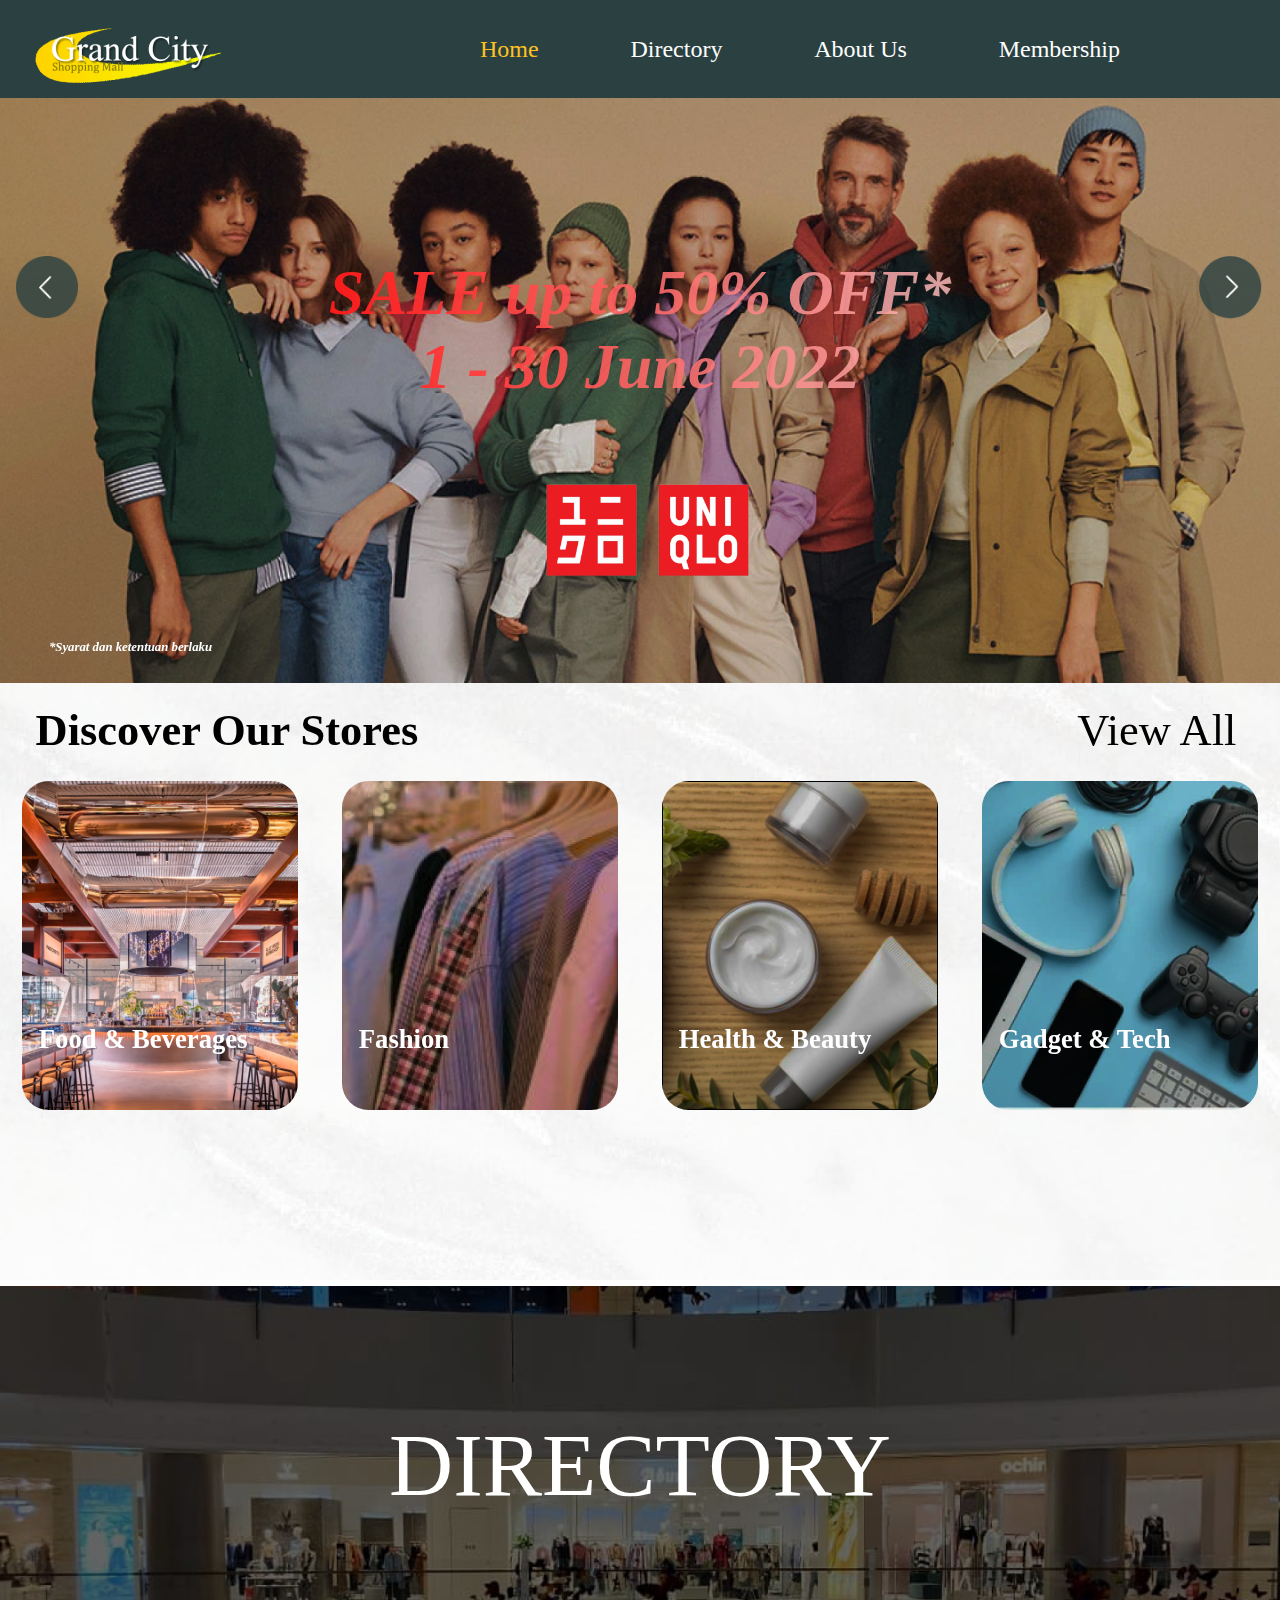
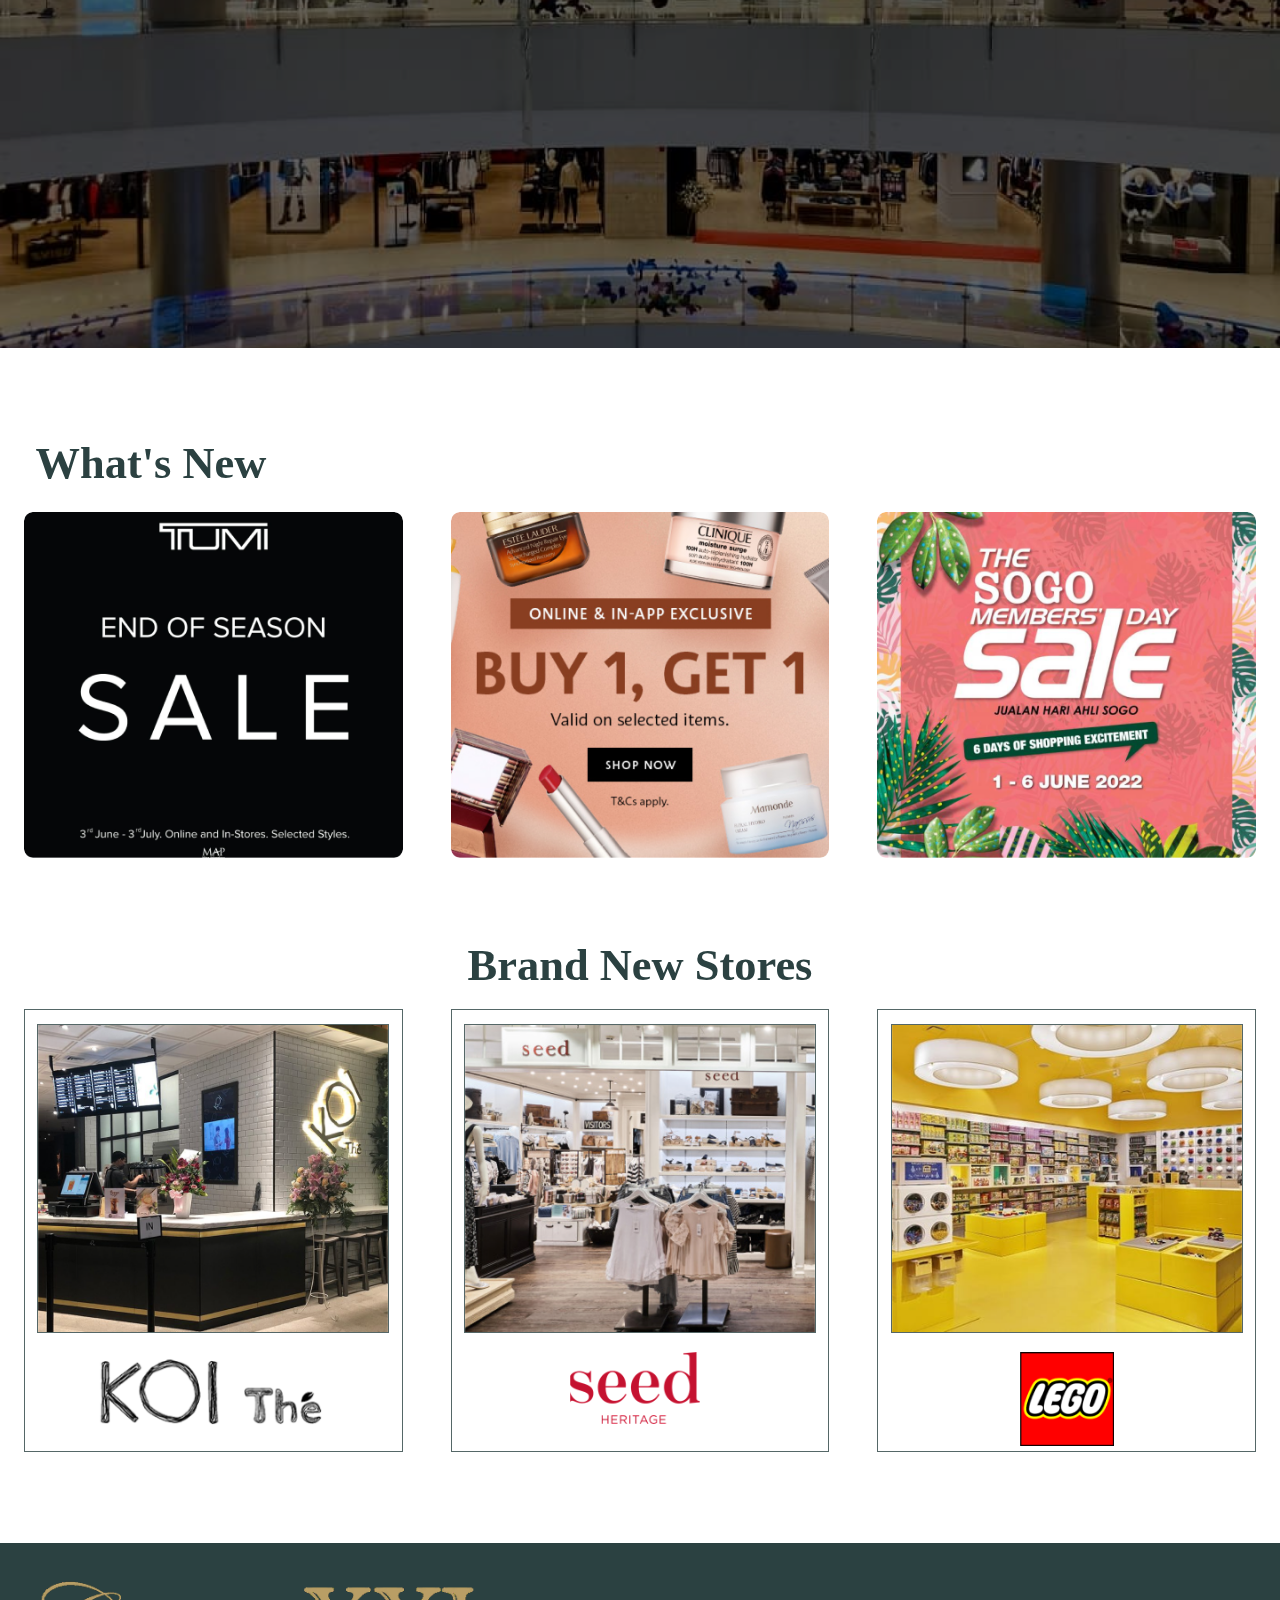
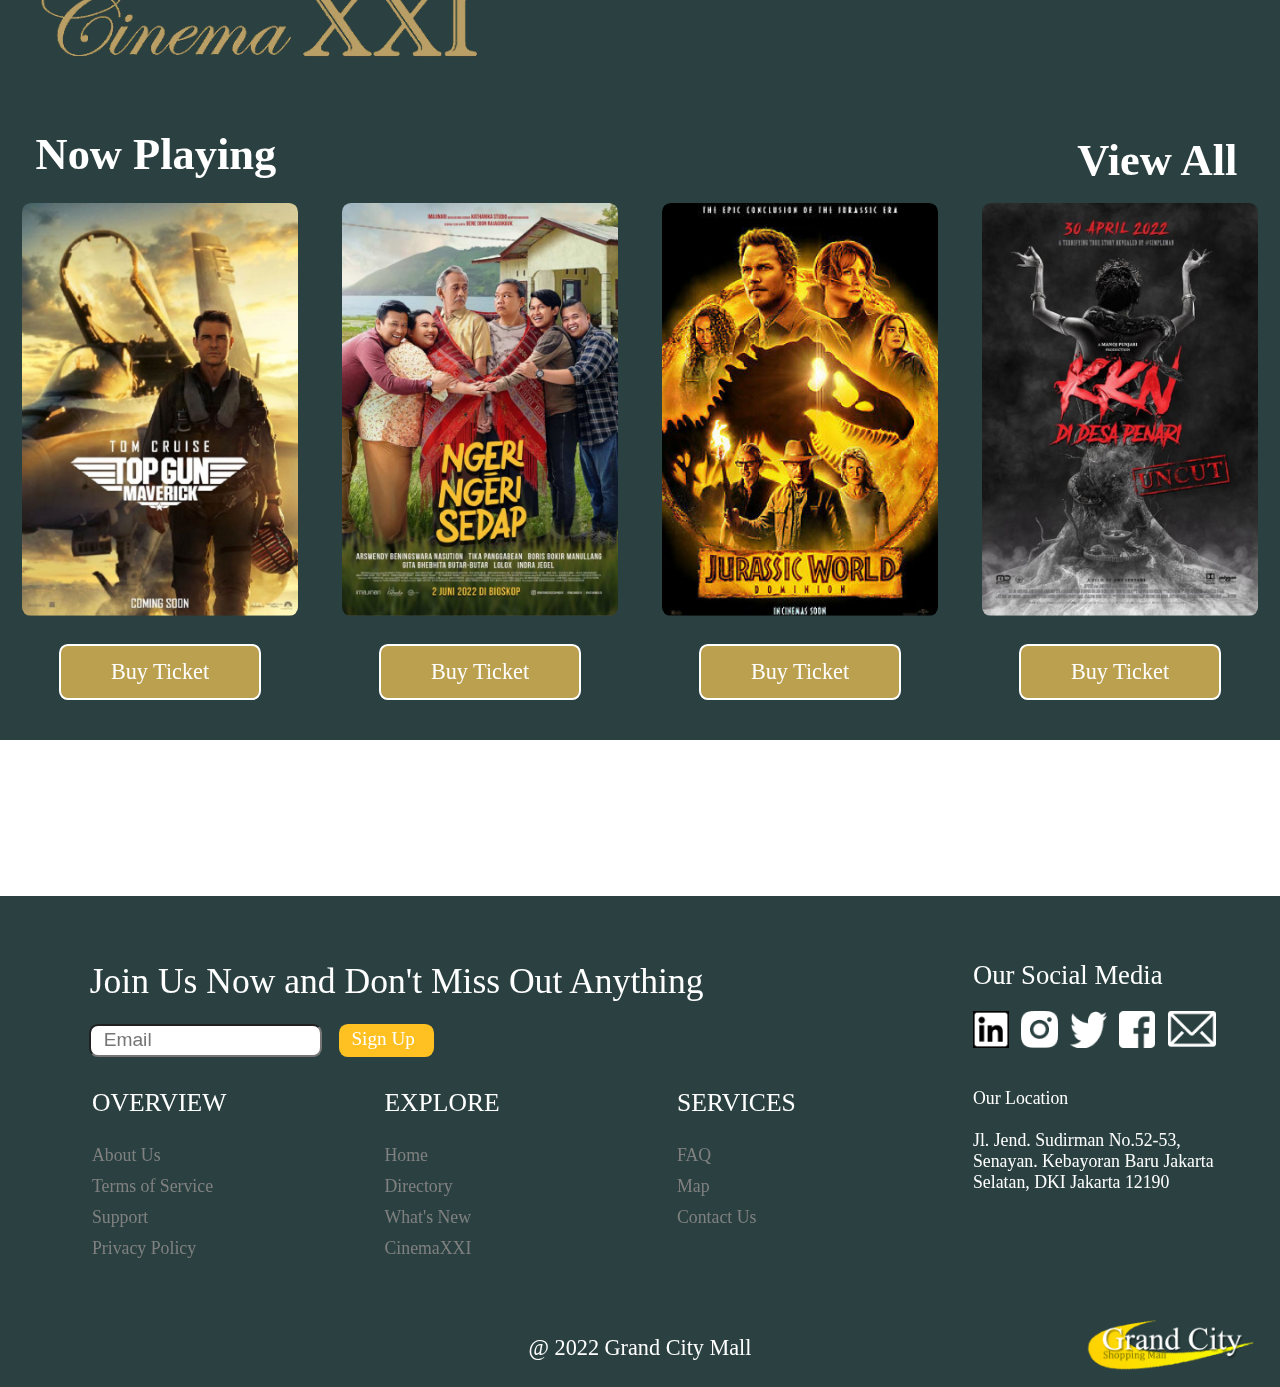
<file: index.html>
<!DOCTYPE html>
<html lang="en">
<head>
    <meta charset="UTF-8">
    <meta http-equiv="X-UA-Compatible" content="IE=edge">
    <meta name="viewport" content="width=device-width, initial-scale=1.0">
    <title>Document</title>
    <link rel="stylesheet" href="index.css">
</head>
<body>
    <nav>
        <input id = "click" type="checkbox">
        <div class="logo">
            <a href=""><img src="./Assets HCI Individu/Grand City logo.png" alt=""></a>
        </div>
      
        <ul>
            <li><a class="active" href="index.html">Home</a></li>
            <li><a href="directory.html">Directory</a></li>
            <li><a href="aboutUs.html">About Us</a></li>
            <li><a href="membership.html">Membership</a></li>
        </ul>
        <div class="menu-toggle">
            <span></span>
            <span></span>
            <span></span>
        </div>
    </nav>
    <div class="Recommend">
        <img id = "iklan" src="./Assets HCI Individu/Iklan.png" alt="">
        <p id="sale">SALE up to 50% OFF* <br>
            1 - 30 June 2022
        </p>
        <p id="syarat">*Syarat dan ketentuan berlaku</p>
        <img id = "arrowLeft" src="./Assets HCI Individu/Arrow Left.png" alt="">
        <img id = "arrowRight" src="./Assets HCI Individu/Arrow Left.png" alt="">
        <img id ="uniqlo" src="./Assets HCI Individu/Logo Uniqlo.png" alt="">
    </div>
    
    <div class="discover">
        <p id="discoverP">Discover Our Stores</p>
        <a id="discoverView" href="">View All</a>
        <div class="discoverPicture">
            <a href=""><img class ="disPic"src="./Assets HCI Individu/Food&Beverages.png" alt=""></a>
            <a href=""><img class ="disPic"src="./Assets HCI Individu/Fashion.png" alt=""></a>
            <a href=""><img class ="disPic" src="./Assets HCI Individu/Health&Beauty.png" alt=""></a>
            <a href=""><img class ="disPic" src="./Assets HCI Individu/Gadget & Tech.png" alt=""></a>
        </div>
        <div class="discoverP">
            <p class="disP">Food & Beverages</p>
            <p class="disP">Fashion</p>
            <p class="disP">Health & Beauty</p>
            <p class="disP">Gadget & Tech</p>
        </div>
    </div>
    <div class="directory">
        <img id="directoryImg"src="./Assets HCI Individu/Directory.png" alt="">
        <div class="directoryBG"></div>
        <div class="directoryTitle">DIRECTORY</div>
        <div class="directory_overlay directory_overlay--blur">
            <p class="img_description">
                Looking for a specific place? We got you covered
            </p>
            <a class="explore" href="" class="h">EXPLORE</a>
        </div>
    </div>

    <div class="whatsNew">
        <div class="promoTitle">What's New</div>
        <div class="promoPic">
            <a href=""><img class="promo"src="./Assets HCI Individu/Promo1.png" alt=""></a>
            <a href=""><img class ="promo"src="./Assets HCI Individu/Promo2.png" alt=""></a>
            <a href=""><img class ="promo" src="./Assets HCI Individu/Promo3.png" alt=""></a>
        </div> 
        
    </div>

    <div class="brandNew">
        <div class="newTitle">Brand New Stores</div>
        <div class="polaroid">
            <div class="whiteImg"></div>
            <div class="whiteImg"></div>
            <div class="whiteImg"></div>
        </div>
        <div class="polaroidImg">
            <img class="store" src="./Assets HCI Individu/Koi.png" alt="">
            <img class="store" src="./Assets HCI Individu/Seed.png" alt="">
            <img class="store" src="./Assets HCI Individu/Lego.png" alt="">
        </div>
        <div class="storeBrand">
            <img class="storeLogo1"src="./Assets HCI Individu/Logo Koi.png" alt="">
            <img class="storeLogo2"src="./Assets HCI Individu/Logo Seed.png" alt="">
            <img class="storeLogo3"src="./Assets HCI Individu/Logo Lego.png" alt="">
        </div>
    </div>

    <div class="cinema">
        <img class="cinemaLogo"src="./Assets HCI Individu/CINEMAXXI.png" alt="">
        <p class="nowPlay">Now Playing</p>
        <p class="cinemaView">View All</p>
        <div class="movies">
            <img class="film"src="./Assets HCI Individu/Top Gun.png" alt="">
            <img class="film"src="./Assets HCI Individu/NNS.png" alt="">
            <img class="film"src="./Assets HCI Individu/JW.png" alt="">
            <img class="film"src="./Assets HCI Individu/KKN.png" alt="">
        </div> 
        <div class="button">
            <a href=""><div class="ticket"></div></a>
            <a href=""><div class="ticket"></div></a>
            <a href=""><div class="ticket"></div></a>
            <a href=""><div class="ticket"></div></a>
        </div>
        <div class="buyticket">
            <a href=""><p class="ticketP">Buy Ticket</p></a>
            <a href=""><p class="ticketP">Buy Ticket</p></a>
            <a href=""><p class="ticketP">Buy Ticket</p></a>
            <a href=""><p class="ticketP">Buy Ticket</p></a>
        </div>
        <div class="cinemaBg"></div>
    </div>






    <div class="footer">
        <div class="join">
            <p class="joinP">Join Us Now and Don't Miss Out Anything</p>
            <input class="emailtext"type="text" placeholder="Email">
            <div class="goldBox">
                <a href=""><p class="signupText">Sign Up</p></a>
            </div>
        </div>
        <div class="container">
            <div class="row">
                <div class="footer-col">
                    <p>OVERVIEW</p>
                    <ul>
                        <li><a href="#">About Us</a></li>
                        <li><a href="#">Terms of Service</a></li>
                        <li><a href="#">Support</a></li>
                        <li><a href="#">Privacy Policy</a></li>
                    </ul>
                </div>
                <div class="footer-col">
                    <p>EXPLORE</p>
                    <ul>
                        <li><a href="#">Home</a></li>
                        <li><a href="#">Directory</a></li>
                        <li><a href="#">What's New</a></li>
                        <li><a href="#">CinemaXXI</a></li>
                    </ul>
                </div>
                <div class="footer-col">
                    <p>SERVICES</p>
                    <ul>
                        <li><a href="#">FAQ</a></li>
                        <li><a href="#">Map</a></li>
                        <li><a href="#">Contact Us</a></li>
                    </ul>
                </div>
                <div class="socialMedia">
                    <p >Our Social Media</p>
                    <div class="mediaIcon">
                        <a href="https://linkedin.com/"><img class="icon41"src="./Assets HCI Individu/Linked-in.png" alt=""></a>
                        <a href="https://www.instagram.com/"><img class="icon41"src="./Assets HCI Individu/instagram.png" alt=""></a>
                        <a href="https://twitter.com/"><img class="icon41"src="./Assets HCI Individu/twitter.png" alt=""></a>
                        <a href="https://www.facebook.com/"><img class="icon41" src="./Assets HCI Individu/facebook.png" alt=""></a>
                        <a href="http://gmail.com/"><img class="iconEmail" src="./Assets HCI Individu/email.png" alt=""></a>
                    </div>
                </div>
                <div class="location">
                    <p class="addressLoc">Our Location<br><br>
                        Jl. Jend. Sudirman No.52-53,
                        Senayan. Kebayoran Baru
                        Jakarta Selatan,
                        DKI Jakarta 12190</p>
                </div>
            </div>
        </div>
        <div class="footer-bottom">
            <p class="copyright">@ 2022 Grand City Mall</p>
            <img class="footerGrandCity" src="./Assets HCI Individu/Grand City logo.png" alt="">
        </div>
    </div>


    <div class="background"></div>
</body>

</html>
</file>
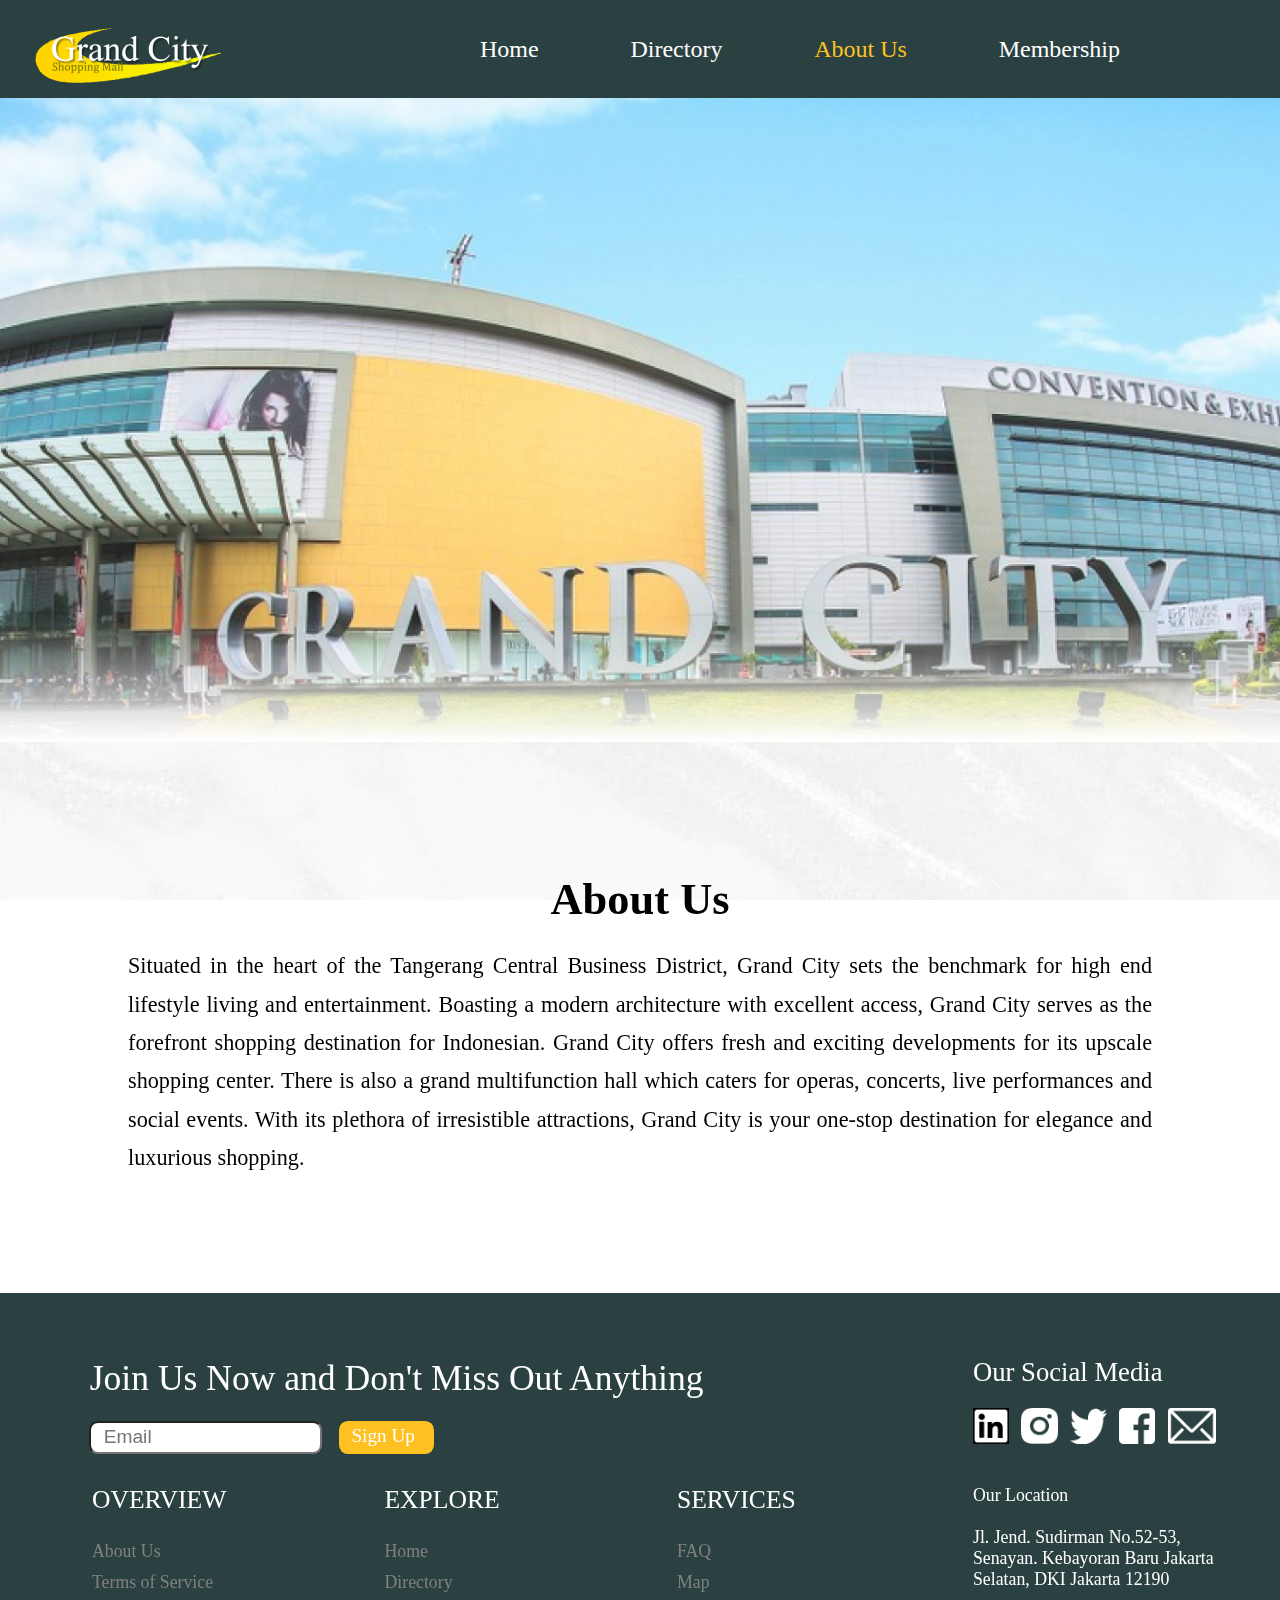
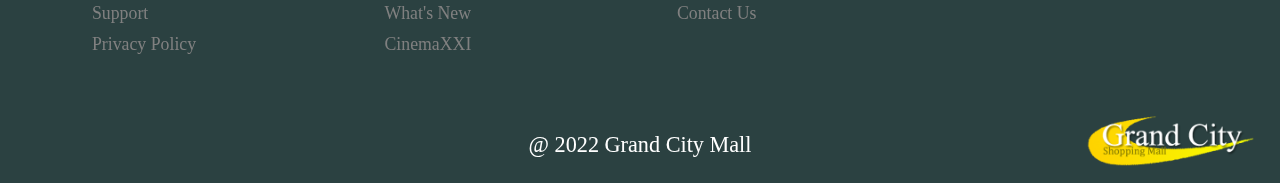
<file: aboutUs.html>
<!DOCTYPE html>
<html lang="en">
<head>
    <meta charset="UTF-8">
    <meta http-equiv="X-UA-Compatible" content="IE=edge">
    <meta name="viewport" content="width=device-width, initial-scale=1.0">
    <title>About Us</title>
    <link rel="stylesheet" href="aboutUs.css">
</head>
<body>
    <nav>
        <input id = "click" type="checkbox">
        <div class="logo">
            <a href=""><img src="./Assets HCI Individu/Grand City logo.png" alt=""></a>
        </div>
      
        <ul>
            <li><a href="index.html">Home</a></li>
            <li><a href="directory.html">Directory</a></li>
            <li><a class="active" href="aboutUs.html">About Us</a></li>
            <li><a href="membership.html">Membership</a></li>
        </ul>
        <div class="menu-toggle">
            <span></span>
            <span></span>
            <span></span>
        </div>
    </nav>


    <div class="contentAboutUs">
        <img class="building"src="./Assets HCI Individu/Grand City Building.png" alt="">
        <h2 class="aboutTitle">About Us</h2>
        <p class="description">Situated in the heart of the Tangerang Central Business District, Grand City sets the benchmark for high end lifestyle living and entertainment. Boasting a modern architecture with excellent access, Grand City serves as the forefront shopping destination for Indonesian.
            Grand City offers fresh and exciting developments for its upscale shopping center. There is also a grand multifunction hall which caters for operas, concerts, live performances and social events.
            With its plethora of irresistible attractions, Grand City is your one-stop destination for elegance and luxurious shopping.</p>
    </div>



    <div class="footer">
        <div class="join">
            <p class="joinP">Join Us Now and Don't Miss Out Anything</p>
            <input class="emailtext"type="text" placeholder="Email">
            <div class="goldBox">
                <p class="signupText">Sign Up</p>
            </div>
        </div>
        <div class="container">
            <div class="row">
                <div class="footer-col">
                    <p>OVERVIEW</p>
                    <ul>
                        <li><a href="#">About Us</a></li>
                        <li><a href="#">Terms of Service</a></li>
                        <li><a href="#">Support</a></li>
                        <li><a href="#">Privacy Policy</a></li>
                    </ul>
                </div>
                <div class="footer-col">
                    <p>EXPLORE</p>
                    <ul>
                        <li><a href="#">Home</a></li>
                        <li><a href="#">Directory</a></li>
                        <li><a href="#">What's New</a></li>
                        <li><a href="#">CinemaXXI</a></li>
                    </ul>
                </div>
                <div class="footer-col">
                    <p>SERVICES</p>
                    <ul>
                        <li><a href="#">FAQ</a></li>
                        <li><a href="#">Map</a></li>
                        <li><a href="#">Contact Us</a></li>
                    </ul>
                </div>
                <div class="socialMedia">
                    <p >Our Social Media</p>
                    <div class="mediaIcon">
                        <a href="https://linkedin.com/"><img class="icon41"src="./Assets HCI Individu/Linked-in.png" alt=""></a>
                        <a href="https://www.instagram.com/"><img class="icon41"src="./Assets HCI Individu/instagram.png" alt=""></a>
                        <a href="https://twitter.com/"><img class="icon41"src="./Assets HCI Individu/twitter.png" alt=""></a>
                        <a href="https://www.facebook.com/"><img class="icon41" src="./Assets HCI Individu/facebook.png" alt=""></a>
                        <a href="http://gmail.com/"><img class="iconEmail" src="./Assets HCI Individu/email.png" alt=""></a>
                    </div>
                </div>
                <div class="location">
                    <p class="addressLoc">Our Location<br><br>
                        Jl. Jend. Sudirman No.52-53,
                        Senayan. Kebayoran Baru
                        Jakarta Selatan,
                        DKI Jakarta 12190</p>
                </div>
            </div>
        </div>
        <div class="footer-bottom">
            <p class="copyright">@ 2022 Grand City Mall</p>
            <img class="footerGrandCity" src="./Assets HCI Individu/Grand City logo.png" alt="">
        </div>
    </div>

    <div class="background"></div>
</body>
    <style>
        .background{
            position: fixed;
            background-image: url('./Assets HCI Individu/Background.png');
            height: 100vh;
            width: 100vw;
            z-index: -5;
            object-fit: fill;
        }   
    </style>
</html>
</file>
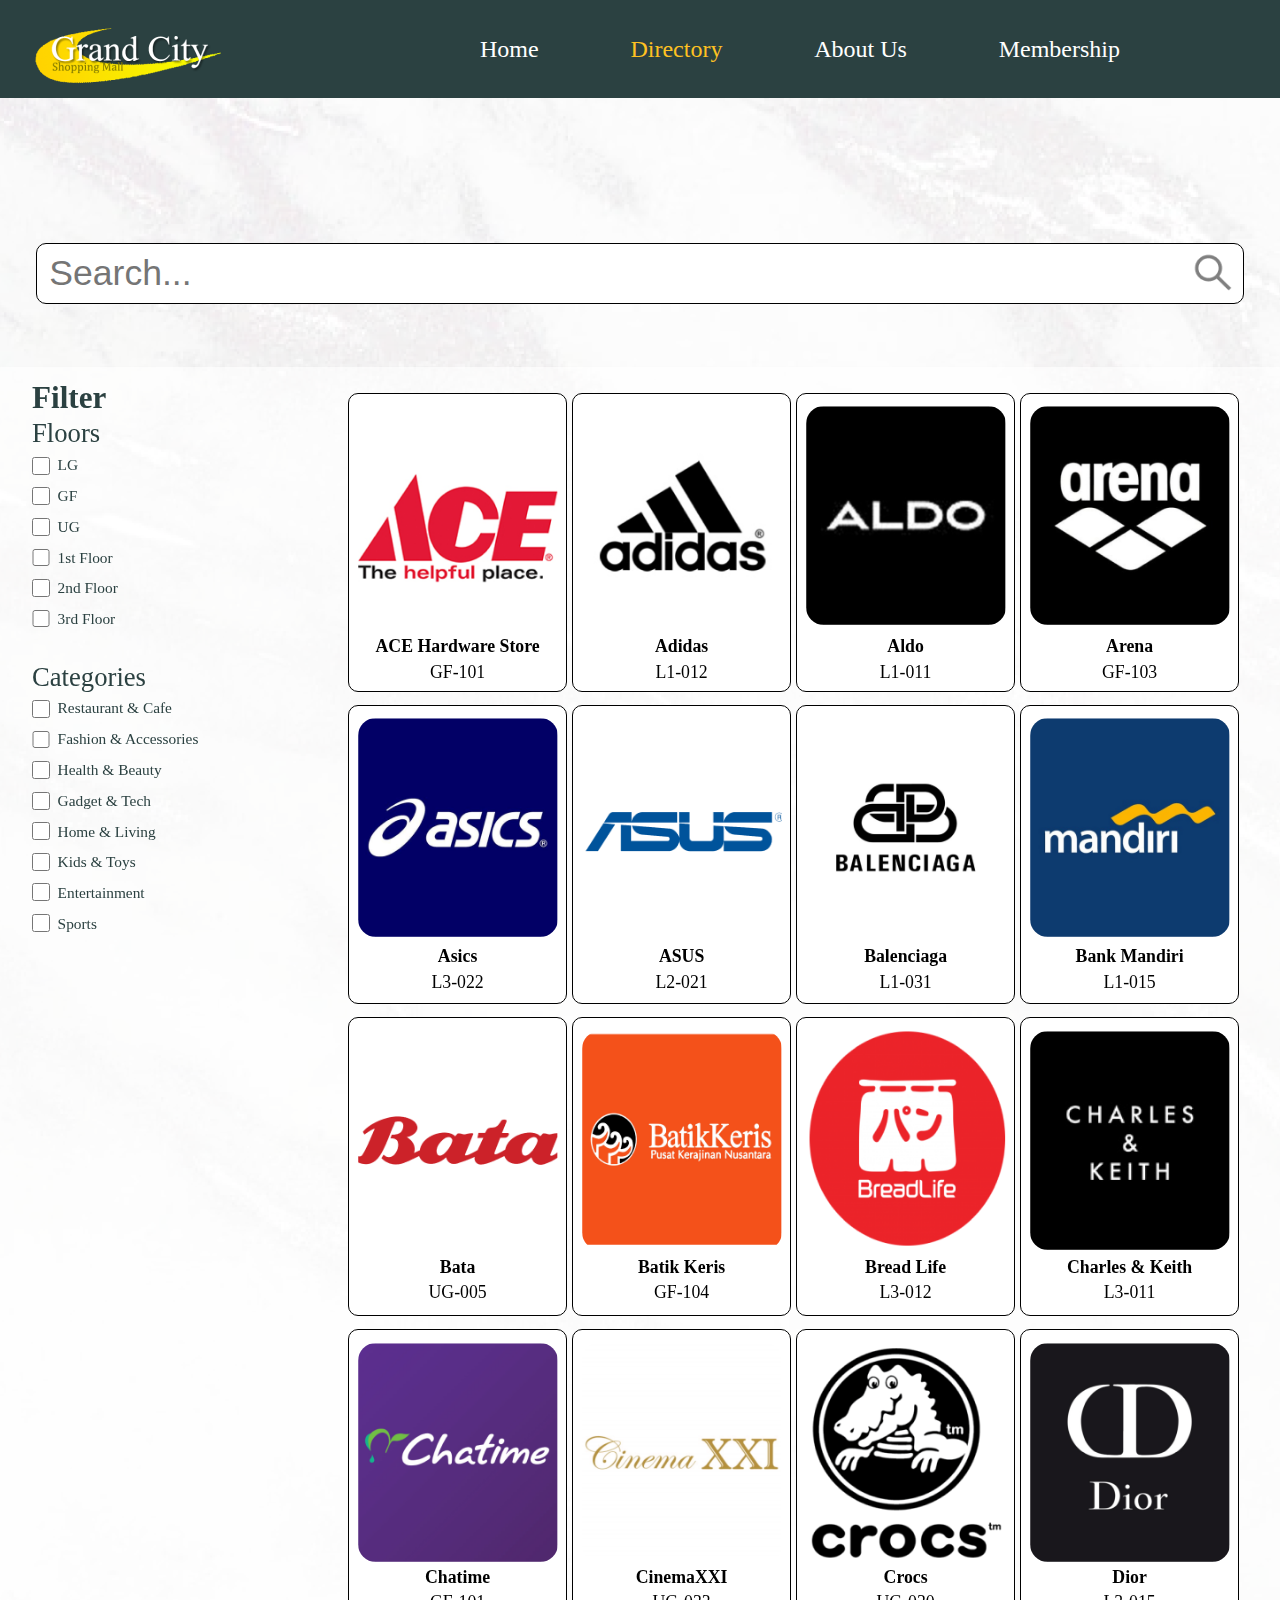
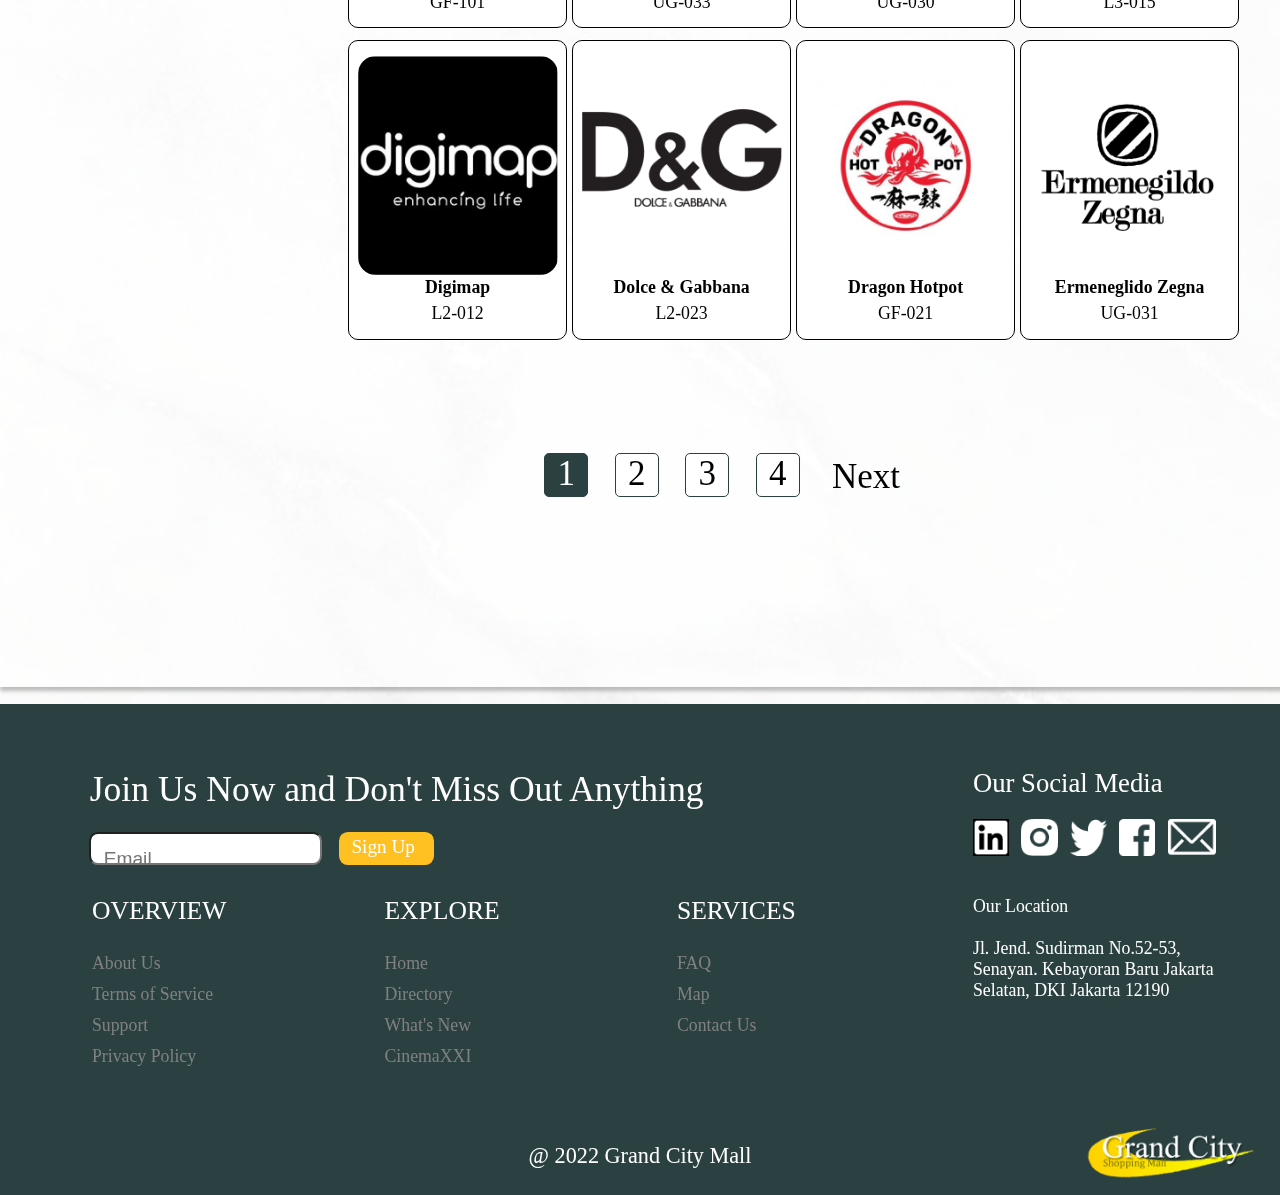
<file: directory.html>
<!DOCTYPE html>
<html lang="en">
<head>
    <meta charset="UTF-8">
    <meta http-equiv="X-UA-Compatible" content="IE=edge">
    <meta name="viewport" content="width=device-width, initial-scale=1.0">
    <title>Directory</title>
    <link rel="stylesheet" href="directory.css">

</head>
<body>
    <nav>
        <input id = "click" type="checkbox">
        <div class="logo">
            <a href=""><img src="./Assets HCI Individu/Grand City logo.png" alt=""></a>
        </div>
      
        <ul>
            <li><a href="index.html">Home</a></li>
            <li><a class="active"href="directory.html">Directory</a></li>
            <li><a href="aboutUs.html">About Us</a></li>
            <li><a href="membership.html">Membership</a></li>
        </ul>
        <div class="menu-toggle">
            <span></span>
            <span></span>
            <span></span>
        </div>
    </nav>

    <div class="search">
        <input class="searchBar"type="text" placeholder="Search...">
        <img class="searchIcon" src="./Assets HCI Individu/SearchIcon.png" alt="">
    </div>

    <div class="content">
        <div class="row1">
            <div class="box1">
                <div class="box-row1"></div>
                <div class="box-row1"></div>
                <div class="box-row1"></div>
                <div class="box-row1"></div>
                <div class="box-row1"></div>
                <div class="box-row1"></div>
                <div class="box-row1"></div>
                <div class="box-row1"></div>
                <div class="box-row1"></div>
                <div class="box-row1"></div>
                <div class="box-row1"></div>
                <div class="box-row1"></div>
                <div class="box-row1"></div>
                <div class="box-row1"></div>
                <div class="box-row1"></div>
                <div class="box-row1"></div>
                <div class="box-row1"></div>
                <div class="box-row1"></div>
                <div class="box-row1"></div>
                <div class="box-row1"></div>
                
            </div>
            <div class="store">
                <a href=""><div class="zoomIn"><img class="box-store" src="./Assets HCI Individu/Ace.png" alt=""></div></a>
                <a href=""><div class="zoomIn"><img class="box-store" src="./Assets HCI Individu/Adidas.png" alt=""></div></a>
                <a href=""><div class="zoomIn"><img class="box-store" src="./Assets HCI Individu/Aldo.png" alt=""></div></a>
                <a href=""><div class="zoomIn"><img class="box-store" src="./Assets HCI Individu/Arena.png" alt=""></div></a>
                <a href=""><div class="zoomIn"><img class="box-store" src="./Assets HCI Individu/Asics.png" alt=""></div></a>
                <a href=""><div class="zoomIn"><img class="box-store" src="./Assets HCI Individu/Asus.png" alt=""></div></a>
                <a href=""><div class="zoomIn"><img class="box-store" src="./Assets HCI Individu/Balenciaga.png" alt=""></div></a>
                <a href=""><div class="zoomIn"><img class="box-store" src="./Assets HCI Individu/Bank Mandiri.png" alt=""></div></a>
                <a href=""><div class="zoomIn"><img class="box-store" src="./Assets HCI Individu/Bata.png" alt=""></div></a>
                <a href=""><div class="zoomIn"><img class="box-store" src="./Assets HCI Individu/Batik.png" alt=""></div></a>
                <a href=""><div class="zoomIn"><img class="box-store" src="./Assets HCI Individu/Bread Life.png" alt=""></div></a>
                <a href=""><div class="zoomIn"><img class="box-store" src="./Assets HCI Individu/Charles & Keith.png" alt=""></div></a>
                <a href=""><div class="zoomIn"><img class="box-store" src="./Assets HCI Individu/Chatime.png" alt=""></div></a>
                <a href=""><div class="zoomIn"><img class="box-store" src="./Assets HCI Individu/CinemaXXI Store.png" alt=""></div></a>
                <a href=""><div class="zoomIn"><img class="box-store" src="./Assets HCI Individu/Crocs.png" alt=""></div></a>
                <a href=""><div class="zoomIn"><img class="box-store" src="./Assets HCI Individu/Dior.png" alt=""></div></a>
                <a href=""><div class="zoomIn"><img class="box-store" src="./Assets HCI Individu/Digimap.png" alt=""></div></a>
                <a href=""><div class="zoomIn"><img class="box-store" src="./Assets HCI Individu/D&G.png" alt=""></div></a>
                <a href=""><div class="zoomIn"><img class="box-store" src="./Assets HCI Individu/Dragon Hotpot.png" alt=""></div></a>
                <a href=""><div class="zoomIn"><img class="box-store" src="./Assets HCI Individu/Ermeneglido Zegna.png" alt=""></div></a>
            </div>
            <div class="storeName">
                <p class="box-name">ACE Hardware Store</p> 
                <p class="box-name">Adidas</p>
                <p class="box-name">Aldo</p>
                <p class="box-name">Arena</p>
                <p class="box-name">Asics</p>
                <p class="box-name">ASUS </p>
                <p class="box-name">Balenciaga</p>
                <p class="box-name">Bank Mandiri</p>
                <p class="box-name">Bata</p> 
                <p class="box-name">Batik Keris</p>
                <p class="box-name">Bread Life</p>
                <p class="box-name">Charles & Keith</p>
                <p class="box-name">Chatime</p>
                <p class="box-name">CinemaXXI</p>
                <p class="box-name">Crocs</p>
                <p class="box-name">Dior</p>
                <p class="box-name">Digimap</p>
                <p class="box-name">Dolce & Gabbana</p>
                <p class="box-name">Dragon Hotpot</p>
                <p class="box-name">Ermeneglido Zegna</p>
                
                

            </div>
            <div class="storeLocation">
                <p class="box-location">GF-101</p>  
                <p class="box-location">L1-012</p>  
                <p class="box-location">L1-011</p>  
                <p class="box-location">GF-103</p> 
                <p class="box-location">L3-022</p>  
                <p class="box-location">L2-021</p>  
                <p class="box-location">L1-031</p>  
                <p class="box-location">L1-015</p>   
                <p class="box-location">UG-005</p>  
                <p class="box-location">GF-104</p>  
                <p class="box-location">L3-012</p>  
                <p class="box-location">L3-011</p> 
                <p class="box-location">GF-101</p>  
                <p class="box-location">UG-033</p>  
                <p class="box-location">UG-030</p>  
                <p class="box-location">L3-015</p>  
                <p class="box-location">L2-012</p>  
                <p class="box-location">L2-023</p>  
                <p class="box-location">GF-021</p>  
                <p class="box-location">UG-031</p>  
            </div>
        </div>

        <div class="filter">
            <div class="filterText">Filter</div>
            <div class="Floors">Floors</div>
            <div class="box-filters1">
                <input class="boxFloor" type="checkbox">
                <input class="boxFloor" type="checkbox">
                <input class="boxFloor" type="checkbox">
                <input class="boxFloor" type="checkbox">
                <input class="boxFloor" type="checkbox">
                <input class="boxFloor" type="checkbox">
            </div>
            <div class="box-filters1P">
                <p class="box-FloorP">LG</p>
                <p class="box-FloorP">GF</p>
                <p class="box-FloorP">UG</p>
                <p class="box-FloorP">1st Floor</p>
                <p class="box-FloorP">2nd Floor</p>
                <p class="box-FloorP">3rd Floor</p>
            </div>
            <div class="Categories">Categories</div>
            <div class="box-filters2">
                <input class="boxCategories" type="checkbox">
                <input class="boxCategories" type="checkbox">
                <input class="boxCategories" type="checkbox">
                <input class="boxCategories" type="checkbox">
                <input class="boxCategories" type="checkbox">
                <input class="boxCategories" type="checkbox">
                <input class="boxCategories" type="checkbox">     
                <input class="boxCategories" type="checkbox">     
            </div>
            <div class="box-filters2P">
                <p class="box-CategoriesP">Restaurant & Cafe</p>
                <p class="box-CategoriesP">Fashion & Accessories</p>
                <p class="box-CategoriesP">Health & Beauty</p>
                <p class="box-CategoriesP">Gadget & Tech</p>
                <p class="box-CategoriesP"">Home & Living</p>
                <p class="box-CategoriesP">Kids & Toys</p>
                <p class="box-CategoriesP">Entertainment</p>
                <p class="box-CategoriesP">Sports</p>
            </div>
        </div>
    </div>

    <div class="pages">
        <div class="Block">
            <div class="pageBlock1">1</div>
            <div class="pageBlock">2</div>
            <div class="pageBlock">3</div>
            <div class="pageBlock">4</div>
        </div>
        <a class="pageText" href="#">Next</a>
        <!-- <p class="pageText">Next</p> -->
    </div>
    `

    <div class="footer">
        <div class="join">
            <p class="joinP">Join Us Now and Don't Miss Out Anything</p>
            <input type="text" class="emailtext" placeholder="Email">
            <div class="goldBox">
                <p class="signupText">Sign Up</p>
            </div>
        </div>
        <div class="container">
            <div class="row">
                <div class="footer-col">
                    <p>OVERVIEW</p>
                    <ul>
                        <li><a href="#">About Us</a></li>
                        <li><a href="#">Terms of Service</a></li>
                        <li><a href="#">Support</a></li>
                        <li><a href="#">Privacy Policy</a></li>
                    </ul>
                </div>
                <div class="footer-col">
                    <p>EXPLORE</p>
                    <ul>
                        <li><a href="#">Home</a></li>
                        <li><a href="#">Directory</a></li>
                        <li><a href="#">What's New</a></li>
                        <li><a href="#">CinemaXXI</a></li>
                    </ul>
                </div>
                <div class="footer-col">
                    <p>SERVICES</p>
                    <ul>
                        <li><a href="#">FAQ</a></li>
                        <li><a href="#">Map</a></li>
                        <li><a href="#">Contact Us</a></li>
                    </ul>
                </div>
                <div class="socialMedia">
                    <p >Our Social Media</p>
                    <div class="mediaIcon">
                        <a href="https://linkedin.com/"><img class="icon41"src="./Assets HCI Individu/Linked-in.png" alt=""></a>
                        <a href="https://www.instagram.com/"><img class="icon41"src="./Assets HCI Individu/instagram.png" alt=""></a>
                        <a href="https://twitter.com/"><img class="icon41"src="./Assets HCI Individu/twitter.png" alt=""></a>
                        <a href="https://www.facebook.com/"><img class="icon41" src="./Assets HCI Individu/facebook.png" alt=""></a>
                        <a href="http://gmail.com/"><img class="iconEmail" src="./Assets HCI Individu/email.png" alt=""></a>
                    </div>
                </div>
                <div class="location">
                    <p class="addressLoc">Our Location<br><br>
                        Jl. Jend. Sudirman No.52-53,
                        Senayan. Kebayoran Baru
                        Jakarta Selatan,
                        DKI Jakarta 12190</p>
                </div>
            </div>
        </div>
        <div class="footer-bottom">
            <p class="copyright">@ 2022 Grand City Mall</p>
            <img class="footerGrandCity" src="./Assets HCI Individu/Grand City logo.png" alt="">
        </div>
    </div>

    <div class="background"></div>
</body>
</html>
</file>
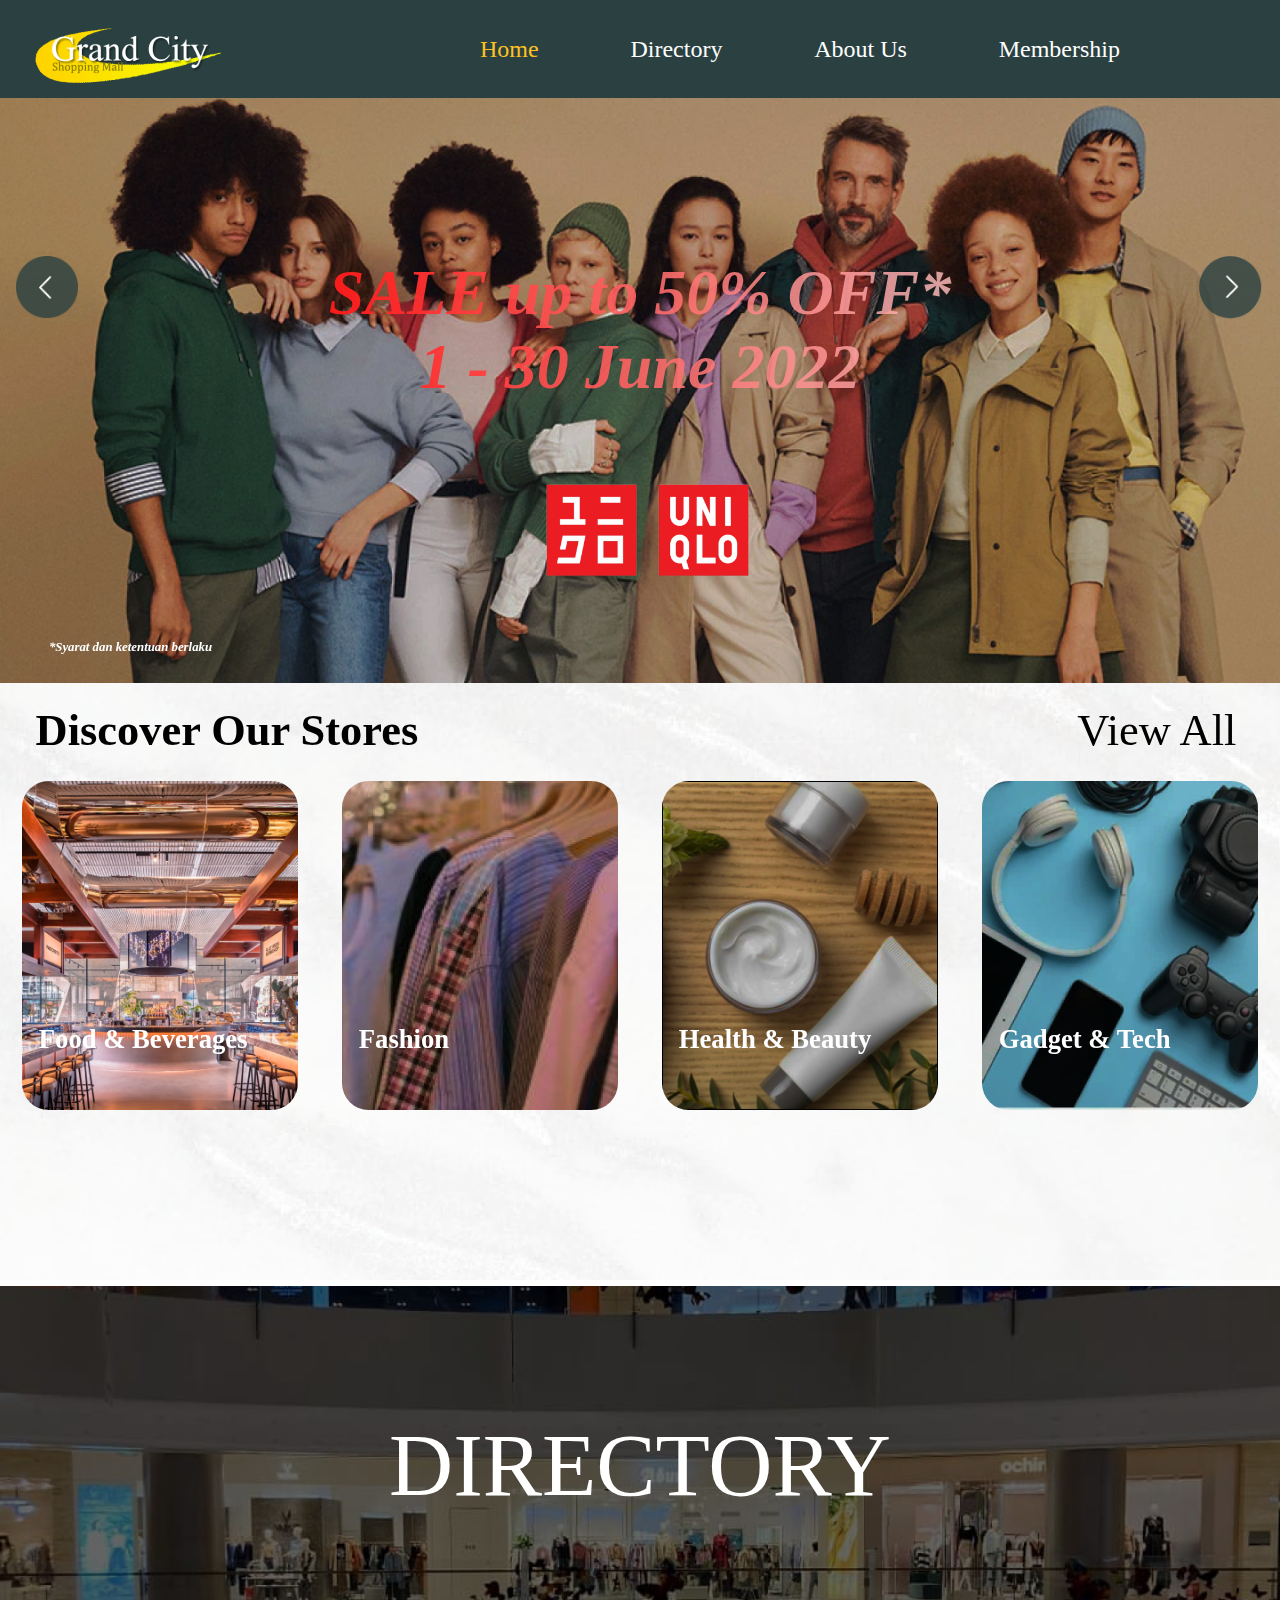
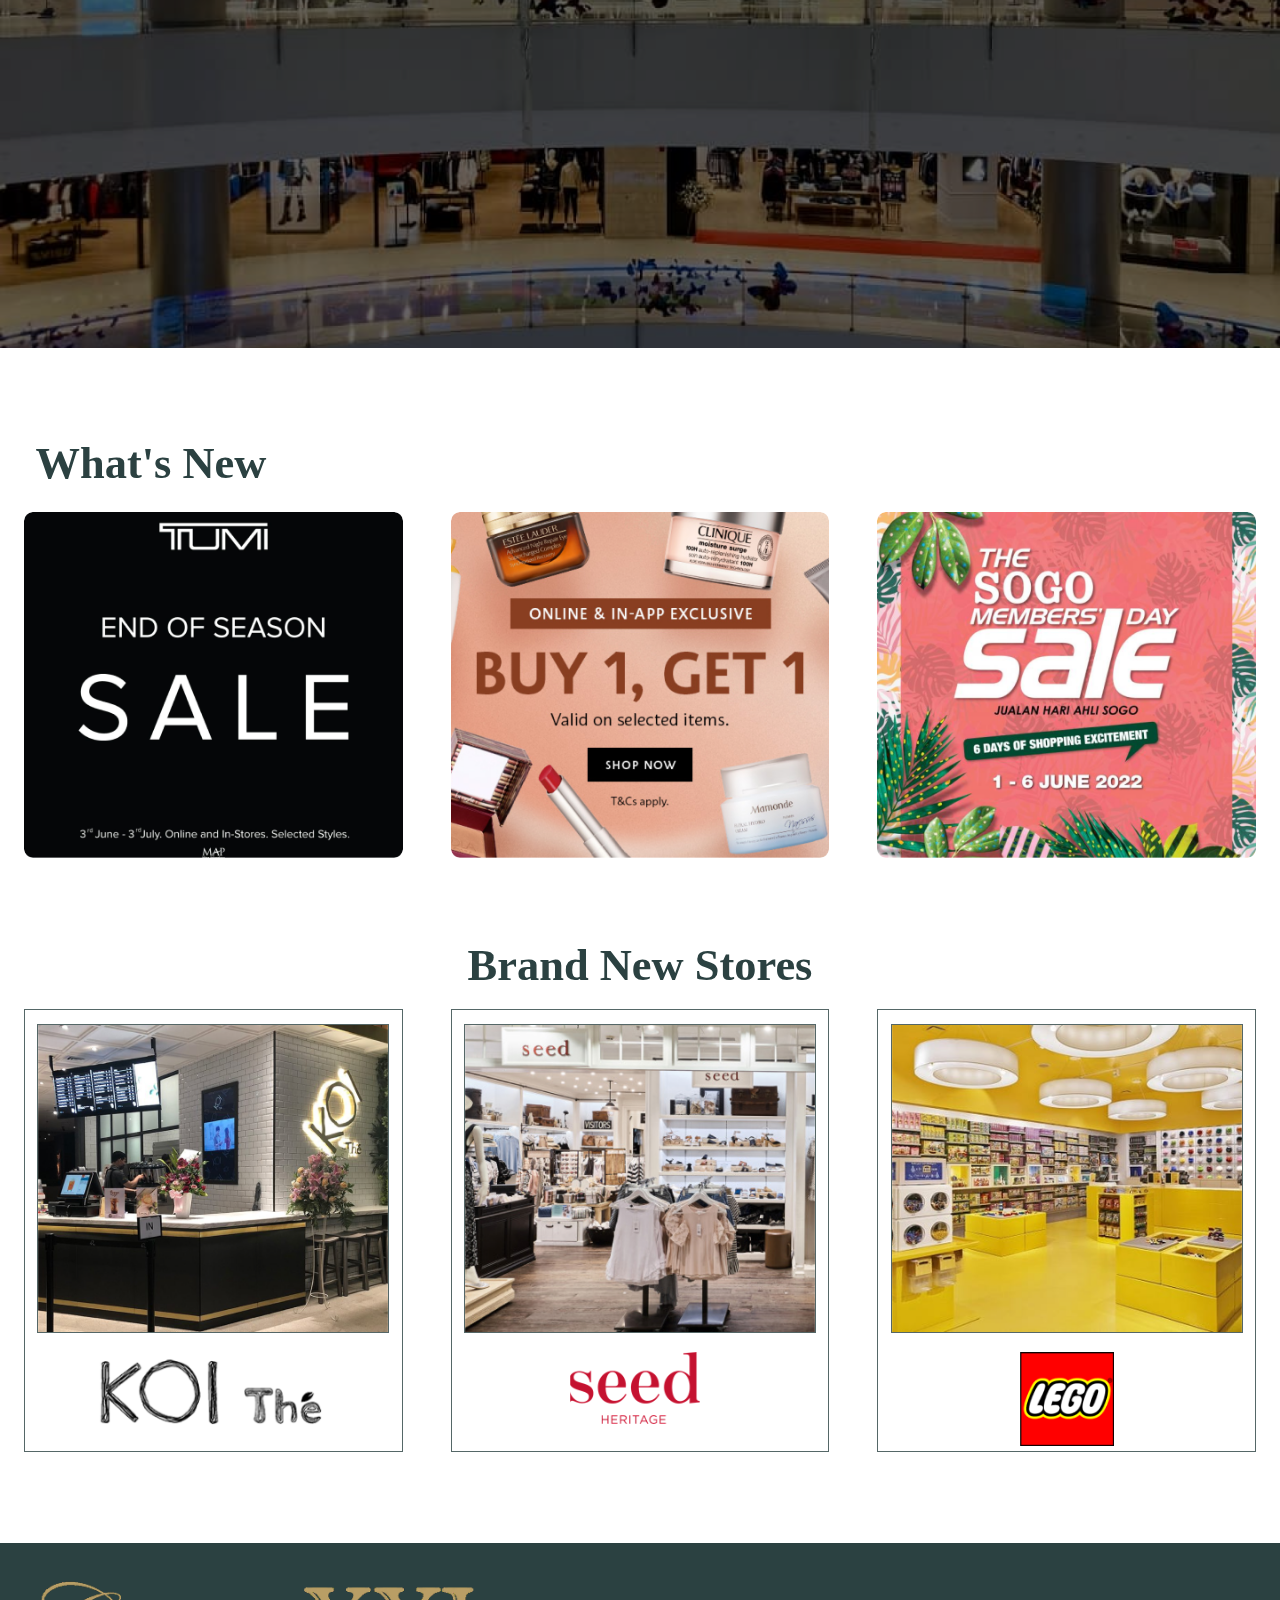
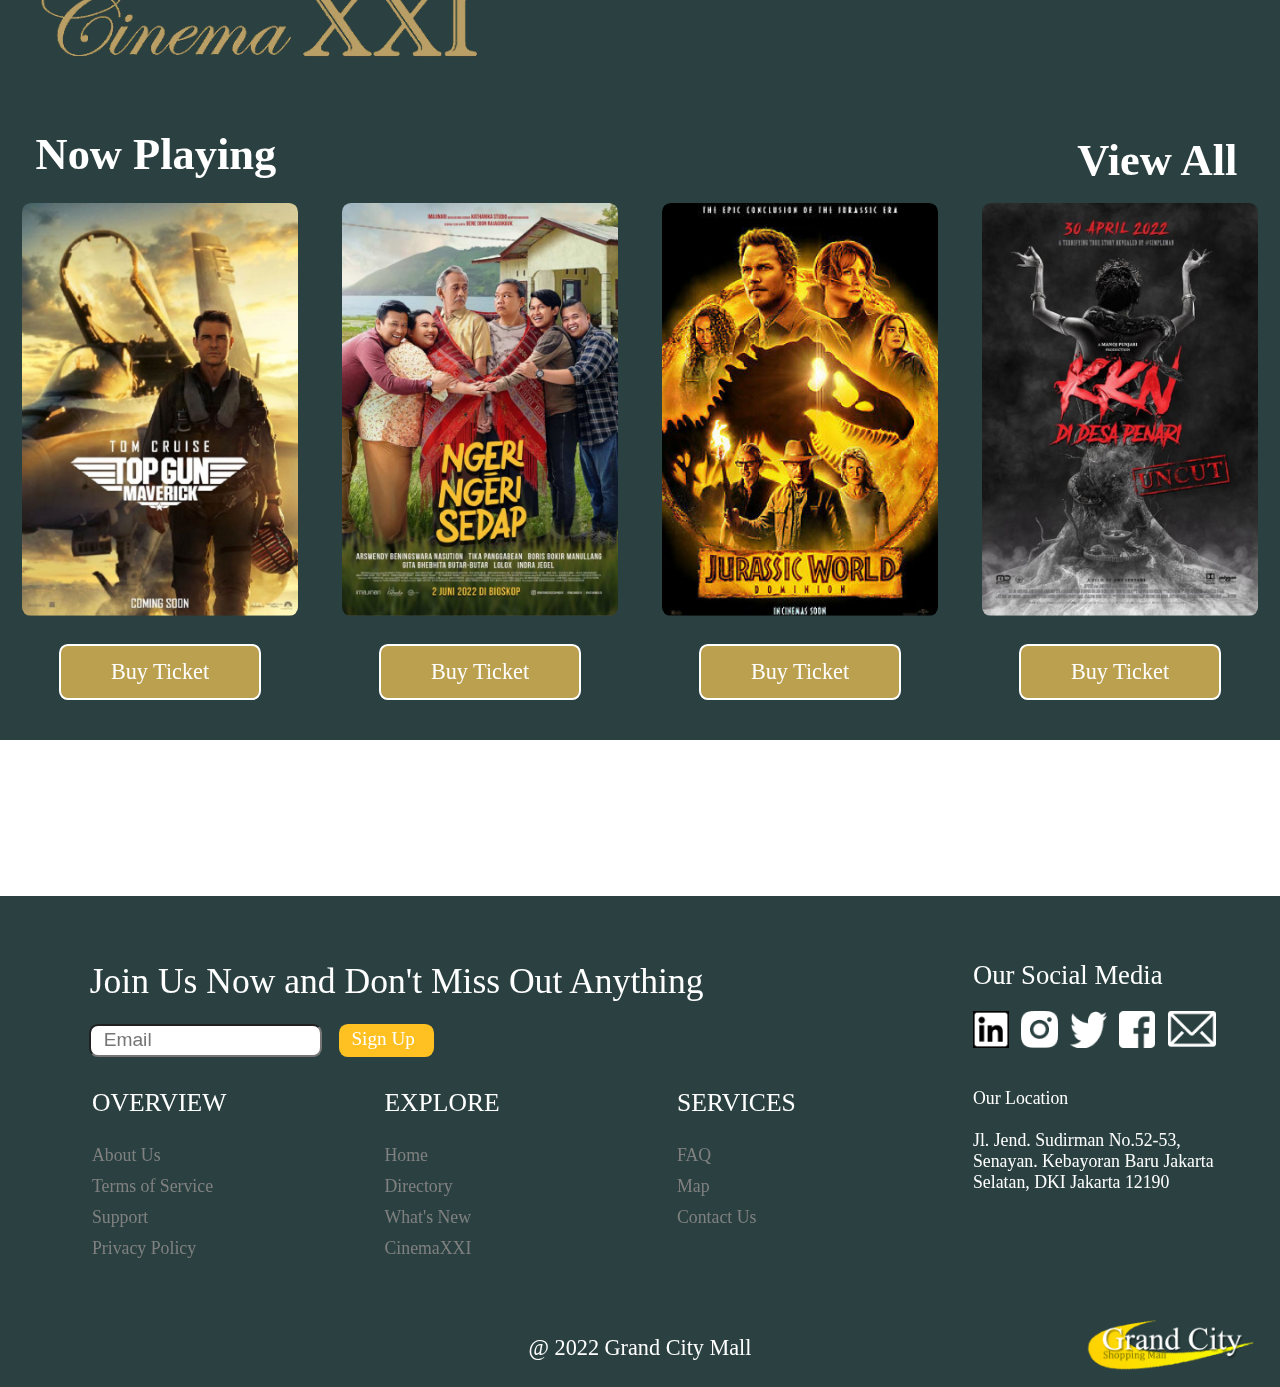
<file: home.html>
<!DOCTYPE html>
<html lang="en">
<head>
    <meta charset="UTF-8">
    <meta http-equiv="X-UA-Compatible" content="IE=edge">
    <meta name="viewport" content="width=device-width, initial-scale=1.0">
    <title>Document</title>
    <link rel="stylesheet" href="home.css">
</head>
<body>
    <nav>
        <input id = "click" type="checkbox">
        <div class="logo">
            <a href=""><img src="/Assets HCI Individu/Grand City logo.png" alt=""></a>
        </div>
      
        <ul>
            <li><a class="active" href="home.html">Home</a></li>
            <li><a href="directory.html">Directory</a></li>
            <li><a href="aboutUs.html">About Us</a></li>
            <li><a href="membership.html">Membership</a></li>
        </ul>
        <div class="menu-toggle">
            <span></span>
            <span></span>
            <span></span>
        </div>
    </nav>
    <div class="Recommend">
        <img id = "iklan" src="/Assets HCI Individu/Iklan.png" alt="">
        <p id="sale">SALE up to 50% OFF* <br>
            1 - 30 June 2022
        </p>
        <p id="syarat">*Syarat dan ketentuan berlaku</p>
        <img id = "arrowLeft" src="/Assets HCI Individu/Arrow Left.png" alt="">
        <img id = "arrowRight" src="/Assets HCI Individu/Arrow Left.png" alt="">
        <img id ="uniqlo" src="/Assets HCI Individu/Logo Uniqlo.png" alt="">
    </div>
    
    <div class="discover">
        <p id="discoverP">Discover Our Stores</p>
        <a id="discoverView" href="">View All</a>
        <div class="discoverPicture">
            <a href=""><img class ="disPic"src="/Assets HCI Individu/Food&Beverages.png" alt=""></a>
            <a href=""><img class ="disPic"src="/Assets HCI Individu/Fashion.png" alt=""></a>
            <a href=""><img class ="disPic" src="/Assets HCI Individu/Health&Beauty.png" alt=""></a>
            <a href=""><img class ="disPic" src="/Assets HCI Individu/Gadget & Tech.png" alt=""></a>
        </div>
        <div class="discoverP">
            <p class="disP">Food & Beverages</p>
            <p class="disP">Fashion</p>
            <p class="disP">Health & Beauty</p>
            <p class="disP">Gadget & Tech</p>
        </div>
    </div>
    <div class="directory">
        <img id="directoryImg"src="/Assets HCI Individu/Directory.png" alt="">
        <div class="directoryBG"></div>
        <div class="directoryTitle">DIRECTORY</div>
        <div class="directory_overlay directory_overlay--blur">
            <p class="img_description">
                Looking for a specific place? We got you covered
            </p>
            <a class="explore" href="" class="h">EXPLORE</a>
        </div>
    </div>

    <div class="whatsNew">
        <div class="promoTitle">What's New</div>
        <div class="promoPic">
            <a href=""><img class="promo"src="/Assets HCI Individu/Promo1.png" alt=""></a>
            <a href=""><img class ="promo"src="/Assets HCI Individu/Promo2.png" alt=""></a>
            <a href=""><img class ="promo" src="/Assets HCI Individu/Promo3.png" alt=""></a>
        </div> 
        
    </div>

    <div class="brandNew">
        <div class="newTitle">Brand New Stores</div>
        <div class="polaroid">
            <div class="whiteImg"></div>
            <div class="whiteImg"></div>
            <div class="whiteImg"></div>
        </div>
        <div class="polaroidImg">
            <img class="store" src="/Assets HCI Individu/Koi.png" alt="">
            <img class="store" src="/Assets HCI Individu/Seed.png" alt="">
            <img class="store" src="/Assets HCI Individu/Lego.png" alt="">
        </div>
        <div class="storeBrand">
            <img class="storeLogo1"src="/Assets HCI Individu/Logo Koi.png" alt="">
            <img class="storeLogo2"src="/Assets HCI Individu/Logo Seed.png" alt="">
            <img class="storeLogo3"src="/Assets HCI Individu/Logo Lego.png" alt="">
        </div>
    </div>

    <div class="cinema">
        <img class="cinemaLogo"src="/Assets HCI Individu/CINEMAXXI.png" alt="">
        <p class="nowPlay">Now Playing</p>
        <p class="cinemaView">View All</p>
        <div class="movies">
            <img class="film"src="/Assets HCI Individu/Top Gun.png" alt="">
            <img class="film"src="/Assets HCI Individu/NNS.png" alt="">
            <img class="film"src="/Assets HCI Individu/JW.png" alt="">
            <img class="film"src="/Assets HCI Individu/KKN.png" alt="">
        </div> 
        <div class="button">
            <a href=""><div class="ticket"></div></a>
            <a href=""><div class="ticket"></div></a>
            <a href=""><div class="ticket"></div></a>
            <a href=""><div class="ticket"></div></a>
        </div>
        <div class="buyticket">
            <a href=""><p class="ticketP">Buy Ticket</p></a>
            <a href=""><p class="ticketP">Buy Ticket</p></a>
            <a href=""><p class="ticketP">Buy Ticket</p></a>
            <a href=""><p class="ticketP">Buy Ticket</p></a>
        </div>
        <div class="cinemaBg"></div>
    </div>






    <div class="footer">
        <div class="join">
            <p class="joinP">Join Us Now and Don't Miss Out Anything</p>
            <input class="emailtext"type="text" placeholder="Email">
            <div class="goldBox">
                <a href=""><p class="signupText">Sign Up</p></a>
            </div>
        </div>
        <div class="container">
            <div class="row">
                <div class="footer-col">
                    <p>OVERVIEW</p>
                    <ul>
                        <li><a href="#">About Us</a></li>
                        <li><a href="#">Terms of Service</a></li>
                        <li><a href="#">Support</a></li>
                        <li><a href="#">Privacy Policy</a></li>
                    </ul>
                </div>
                <div class="footer-col">
                    <p>EXPLORE</p>
                    <ul>
                        <li><a href="#">Home</a></li>
                        <li><a href="#">Directory</a></li>
                        <li><a href="#">What's New</a></li>
                        <li><a href="#">CinemaXXI</a></li>
                    </ul>
                </div>
                <div class="footer-col">
                    <p>SERVICES</p>
                    <ul>
                        <li><a href="#">FAQ</a></li>
                        <li><a href="#">Map</a></li>
                        <li><a href="#">Contact Us</a></li>
                    </ul>
                </div>
                <div class="socialMedia">
                    <p >Our Social Media</p>
                    <div class="mediaIcon">
                        <a href="https://linkedin.com/"><img class="icon41"src="/Assets HCI Individu/Linked-in.png" alt=""></a>
                        <a href="https://www.instagram.com/"><img class="icon41"src="/Assets HCI Individu/instagram.png" alt=""></a>
                        <a href="https://twitter.com/"><img class="icon41"src="/Assets HCI Individu/twitter.png" alt=""></a>
                        <a href="https://www.facebook.com/"><img class="icon41" src="/Assets HCI Individu/facebook.png" alt=""></a>
                        <a href="http://gmail.com/"><img class="iconEmail" src="/Assets HCI Individu/email.png" alt=""></a>
                    </div>
                </div>
                <div class="location">
                    <p class="addressLoc">Our Location<br><br>
                        Jl. Jend. Sudirman No.52-53,
                        Senayan. Kebayoran Baru
                        Jakarta Selatan,
                        DKI Jakarta 12190</p>
                </div>
            </div>
        </div>
        <div class="footer-bottom">
            <p class="copyright">@ 2022 Grand City Mall</p>
            <img class="footerGrandCity" src="/Assets HCI Individu/Grand City logo.png" alt="">
        </div>
    </div>


    <div class="background"></div>
</body>

</html>
</file>
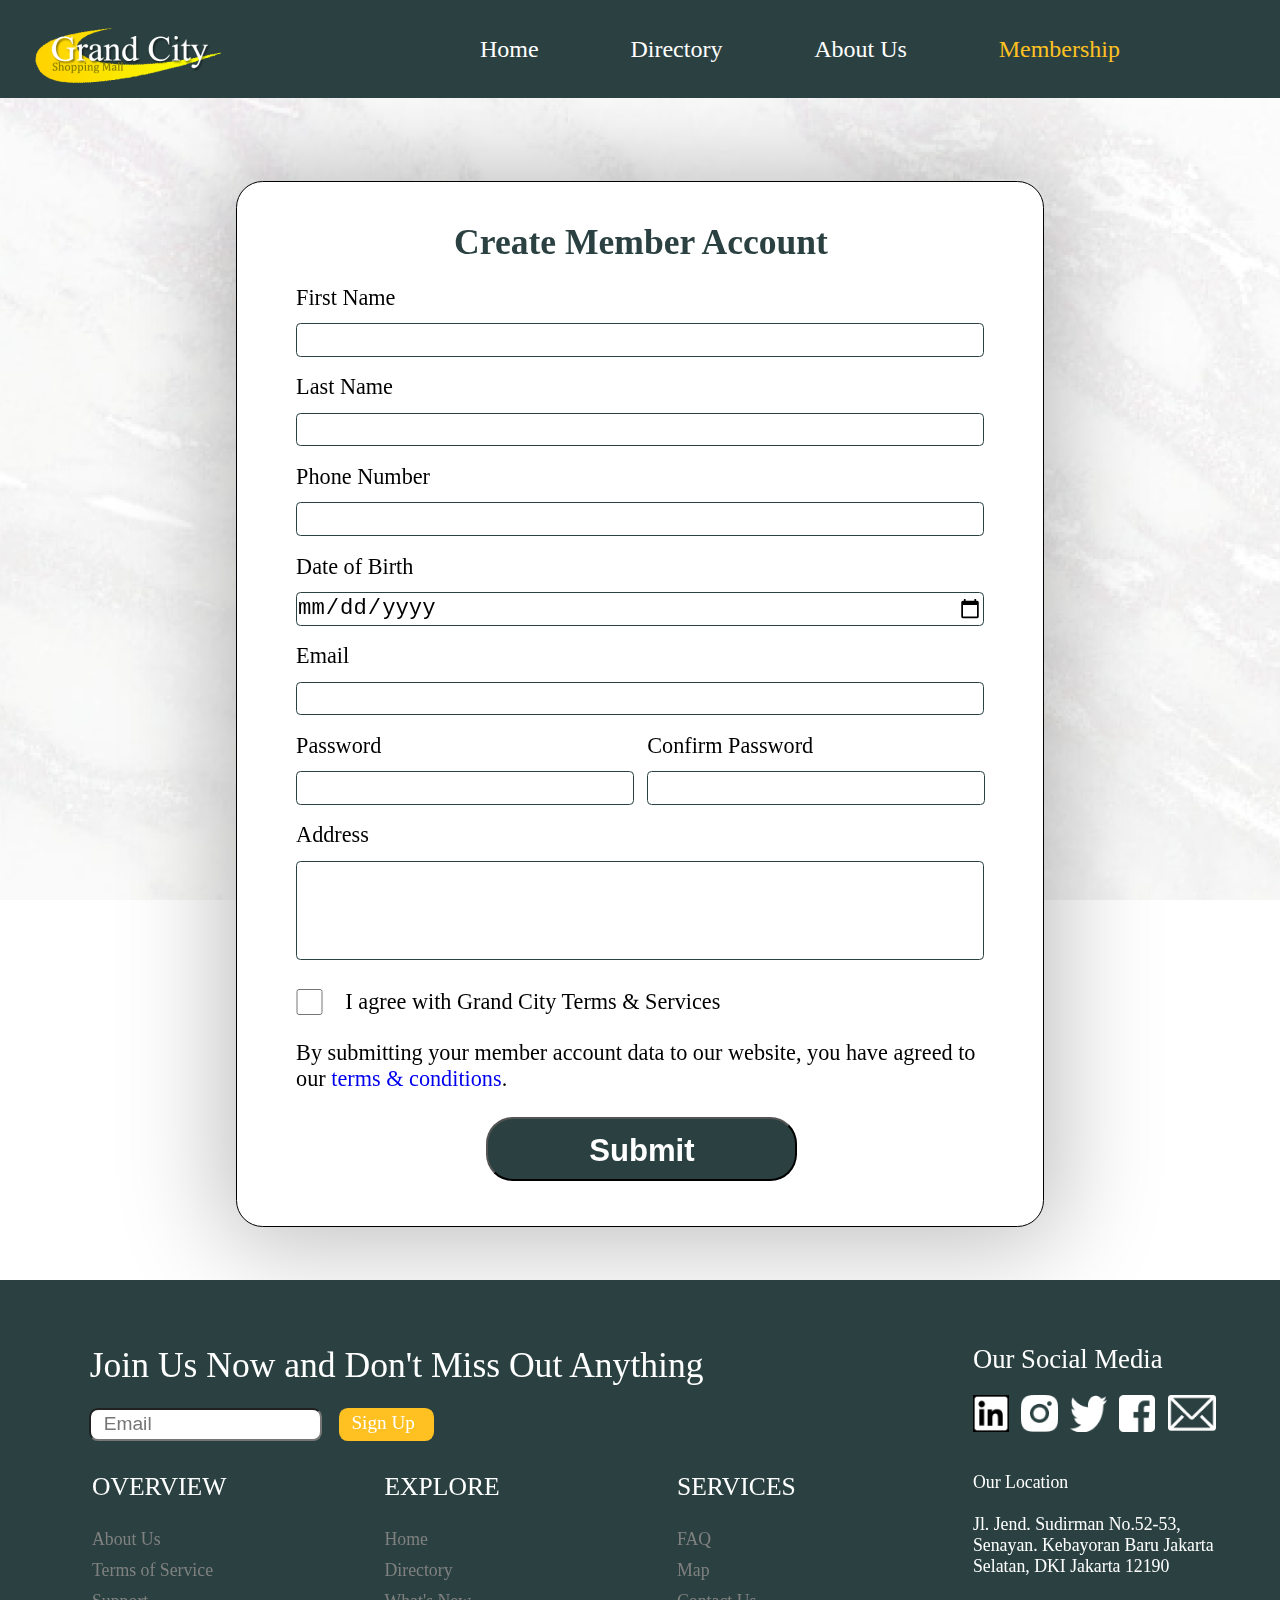
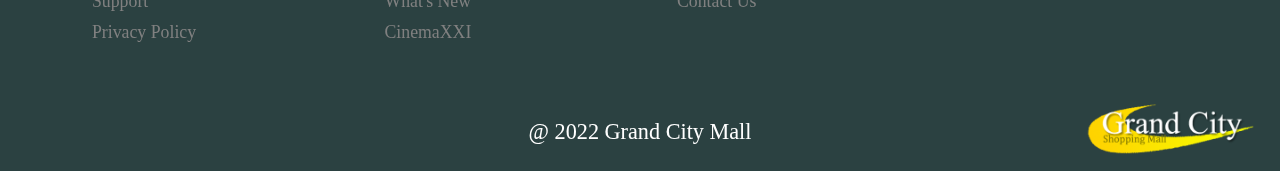
<file: membership.html>
<!DOCTYPE html>
<html lang="en">
<head>
    <meta charset="UTF-8">
    <meta http-equiv="X-UA-Compatible" content="IE=edge">
    <meta name="viewport" content="width=device-width, initial-scale=1.0">
    <title>Membership</title>
    <link rel="stylesheet" href="membership.css">
    <script src="script.js"></script>
</head>
<body>
    <nav>
        <input id = "click" type="checkbox">
        <div class="logo">
            <a href=""><img src="./Assets HCI Individu/Grand City logo.png" alt=""></a>
        </div>
      
        <ul>
            <li><a href="index.html">Home</a></li>
            <li><a href="directory.html">Directory</a></li>
            <li><a href="aboutUs.html">About Us</a></li>
            <li><a class="active" href="membership.html">Membership</a></li>
        </ul>
        <div class="menu-toggle">
            <span></span>
            <span></span>
            <span></span>
        </div>
    </nav>
    

    <div class="memberForm">
        <div class="memberTitle">Create Member Account</div>
        <form name="formCont" action="home.html" onsubmit="return checkForm() ">
            <label class="lblFname">First Name</label>
            <input type="text" id="firstName" name="firstName">
            <span id="fnameError" class="error"></span> 
    
            <label class="lblLname" >Last Name</label>
            <input type="text" id="lastName" name="lastName">
            <span id="lnameError" class="error"></span> 
    
            <label class="lblPnum">Phone Number</label>
            <input type="tel" id="phoneNum" name="phoneNum">
            <span id="phoneNumError" class="error"></span> 
    
            <label class="lblDoB">Date of Birth</label>
            <input type="date" id="dateOfBirth" name="dateOfBirth">
            <span id="dateOfBirthError" class="error"></span>
    
            <label class="lblEmail">Email</label>
            <input type="email" id="emailForm" name="emails">
            <span id="emailError" class="error"></span>
    
            <label class="lblPass">Password</label>
            <input type="password" id="password" name="password">
            <span id="passwordError" class="error"></span> 
    
            <label class="lblConf">Confirm Password</label>
            <input type="password" id="confPass" name="confPass">
            <span id="confPassError" class="error"></span> 
    
            <label class="lblAdd">Address</label>
            <input type="text" id="addressForm" name="address">
            <span id="addressError" class="error"></span>
    
            <label class="lblTerms">I agree with Grand City Terms & Services</label>
            <input type="checkbox" id="terms" name="terms">
            <span id="errorCheck" class="error"></span>
    
            <p class="agree">By submitting your member account data to our website, you have agreed to our <a href="#">terms & conditions</a>.</p>
            <input type="submit" class="submitBtn" value="Submit">
        </form>
    </div>
    
    
    
    <div class="footer">
        <div class="join">
            <p class="joinP">Join Us Now and Don't Miss Out Anything</p>
            <input class="emailtext"type="text" placeholder="Email">
            <div class="goldBox">
                <p class="signupText">Sign Up</p>
            </div>
        </div>
        <div class="container">
            <div class="row">
                <div class="footer-col">
                    <p>OVERVIEW</p>
                    <ul>
                        <li><a href="#">About Us</a></li>
                        <li><a href="#">Terms of Service</a></li>
                        <li><a href="#">Support</a></li>
                        <li><a href="#">Privacy Policy</a></li>
                    </ul>
                </div>
                <div class="footer-col">
                    <p>EXPLORE</p>
                    <ul>
                        <li><a href="#">Home</a></li>
                        <li><a href="#">Directory</a></li>
                        <li><a href="#">What's New</a></li>
                        <li><a href="#">CinemaXXI</a></li>
                    </ul>
                </div>
                <div class="footer-col">
                    <p>SERVICES</p>
                    <ul>
                        <li><a href="#">FAQ</a></li>
                        <li><a href="#">Map</a></li>
                        <li><a href="#">Contact Us</a></li>
                    </ul>
                </div>
                <div class="socialMedia">
                    <p >Our Social Media</p>
                    <div class="mediaIcon">
                        <a href="https://linkedin.com/"><img class="icon41"src="./Assets HCI Individu/Linked-in.png" alt=""></a>
                        <a href="https://www.instagram.com/"><img class="icon41"src="./Assets HCI Individu/instagram.png" alt=""></a>
                        <a href="https://twitter.com/"><img class="icon41"src="./Assets HCI Individu/twitter.png" alt=""></a>
                        <a href="https://www.facebook.com/"><img class="icon41" src="./Assets HCI Individu/facebook.png" alt=""></a>
                        <a href="http://gmail.com/"><img class="iconEmail" src="./Assets HCI Individu/email.png" alt=""></a>
                    </div>
                </div>
                <div class="location">
                    <p class="addressLoc">Our Location<br><br>
                        Jl. Jend. Sudirman No.52-53,
                        Senayan. Kebayoran Baru
                        Jakarta Selatan,
                        DKI Jakarta 12190</p>
                </div>
            </div>
        </div>
        <div class="footer-bottom">
            <p class="copyright">@ 2022 Grand City Mall</p>
            <img class="footerGrandCity" src="./Assets HCI Individu/Grand City logo.png" alt="">
        </div>
    </div>

    <div class="background"></div>
</body>
    <style>
        .background{
            position: fixed;
            background-image: url('./Assets HCI Individu/Background.png');
            height: 100vh;
            width: 100vw;
            z-index: -5;
            object-fit: fill;
        }   
    </style>
</html>
</file>
<file: index.css>
*{
    margin: 0;
    padding: 0;
    box-sizing: border-box;
    text-decoration: none;
}


body{
    font-family: Georgia, 'Times New Roman', Times, serif;
    overflow-x : hidden;
}
.background{
    background-image: url('./Assets HCI Individu/Background.png');
    height: 100vw;
    width: 100vw;
    z-index: -5;
    position: fixed;
}   

nav{
    position: fixed;
    display: flex;
    background-color: #2B4141;
    justify-content: space-around;
    /* padding: 40px 0; */
    top: 0;
    width: 100vw;
    height: 98px;
    align-items: center;
    z-index: 100;
}

.logo img{
    position: absolute;
    object-fit: cover;
    /* width: 30vw;
    height: auto; */
    left: 5px;
    top: 5px;
    /* z-index: 2; */
    
}

nav ul{
    display: flex; 
    list-style: none;
    width: 50%;
    /* background-color: white; */
    justify-content: space-between;
    /* z-index: 2; */
}

nav ul li a{
    color: white;
    text-decoration: none;
    font-size: 1.5em;
    /* z-index: 2; */
}

nav ul li a:hover{
    color: #FFC122;
}
.active{
    color: #FFC122;
}
.menu-toggle{
    display: none;
    flex-direction: column;
    height: 25px;
    justify-content: space-between;
    left: 15vw;
    position: relative;
    /* z-index: 2; */
}


#click{
    position: absolute;
    width: 40px;
    height: 35px;
    opacity: 0;
    /* left: -6px; */
    right: 7.5vw;
    /* top: -3px; */
    cursor: pointer;
    z-index: 3;
}
.menu-toggle span{
    z-index: 2;
    display: block;
    width: 33.6px;
    height: 4px;
    background-color: white;
    border-radius: 3px;
}



/* Recommend */

.Recommend{
    display: inline-block;
    position: absolute;

}

#iklan{
    position: absolute;
    left: 0;
    top: 6.806vw;
    width: 100vw;
}

#sale{
    position: absolute;
    top: 20vw;
    left: 0vw;
    z-index: 1;

    width: 100vw;
    height: auto;

    font-family: 'Georgia';
    font-style: italic;
    font-weight: bold;
    font-size: 5vw;
    text-align: center;

    background: linear-gradient(269.27deg, rgba(255, 255, 255, 0.78) 10.11%, #FF0000 83.99%, rgba(255, 0, 0, 0.89) 99.51%);
    -webkit-background-clip: text;
    -webkit-text-fill-color: transparent;
}

#syarat{
    position: absolute;
    width: 284px;
    height: 15px;
    left: 3.819vw;
    top: 50vw;
    font-family: 'Georgia';
    font-style: italic;
    font-weight: bold;
    font-size: 1vw;
    
    color: #FFFFFF;
}

#arrowLeft{
    position: absolute;
    left : 1.25vw;
    top: 20vw;
    width: 4.86vw;
    height: 4.86vw;
}

#arrowRight{
    position: absolute;
    top: 20vw;
    left: 93.681vw;
    transform: rotate(180deg);
    width: 4.86vw;
    height: 4.86vw;
}
#uniqlo{
    position: absolute;
    top: 37vw;
    left: 42.5vw;
    width: 16.181vw;
    height: 8.125vw;  
}


/* Discover */

.discover{
    display: flex;
    position: relative;
    justify-content: space-between;
    top: 5vw;

}
#discoverP{
    position: absolute;
    left: 2.78vw;
    top: 50vw;
    width: 100vw;
    font-size: 3.472vw;
    font-style: normal;
    font-weight: 700;
    font-family: Georgia, 'Times New Roman', Times, serif;
}
#discoverView{
    position: absolute;
    left: 84.167vw;
    width: 100vw;
    top: 50vw;
    font-size: 3.472vw;
    font-style: normal;
    font-family: Georgia, 'Times New Roman', Times, serif;
    color: black;
}


.discoverPicture{
    display: flex;
    justify-content: space-between;
    position: absolute;
    width: 100%;
    height: auto;
    flex-direction: row;
    justify-content: space-around;
    flex-flow: wrap;
    /* align-items: center; */
    top: 56vw;
}
.disPic{
    width: 21.528vw;
    height: 25.694vw;
    border-radius: 2.083vw;
}

.discoverP{
    display: flex;
    justify-content: space-between;
    position: absolute;
    width: 100vw;
    height: auto;
    display: flex;
    flex-direction: row;
    justify-content: space-around;
    flex-flow: wrap;
    top: 75vw;
    left: -1vw;;
}
.disP{
    width: 16.944vw;
    font-size:2.083vw;
    color: white;
    font-style: normal;
    font-weight: 700;
    text-align: left;
}




/* Directory */
.directory{
    position: absolute;
}
#directoryImg{
    position: absolute;
    width: 100vw;
    height: 51.667vw;
    left: 0;
    top: 100.5vw;
}
.directoryBG{
    position: absolute;
    width: 100vw;
    height: 51.667vw;
    left: 0;
    top: 100.5vw;
    background-color: rgba(0,0,0,0.6);
}
.directoryTitle{
    position: absolute;
    font-size: 6.944vw;
    font-weight: 400;
    width: 100vw;
    top: 110.5vw;
    color: white;
    text-align: center;
}
.directory_overlay{
    position: absolute;
    width: 100vw;
    height: 51.667vw;
    left: 0;
    top: 100.5vw;
    color: white;
    display: flex;
    flex-direction: column;
    align-items: center;
    justify-content: center;
    opacity: 0;
    transform: opacity 0.5s;
}

/* .directory_overlay--blur{
    backdrop-filter: blur(5px);
} */

.directory_overlay > * {
    transition: transform 1s;
    transform: translateY(1.389vw);
}

.img_description{
    font-size: 2.083vw;
    font-weight: 100;
    margin-top: 1vw;
}
.explore{
    font-size: 2.083vw;
    font-weight:lighter;
    margin-top: 5vw; 
    padding: 1.7vw 3vw;
    border: 4px solid #FFFFFF;
    color: white;
}

.directory_overlay:hover{
    opacity: 1;
}
.directory_overlay:hover > * {
    transform: translateY(0);
}


/* What's New */

.whatsNew{
    position: relative;
    display: flex;
    justify-content: space-between;
}
.promoTitle{
    position: absolute;
    width: 100vw;
    /* height: 64px; */
    left: 2.778vw;
    top: 159.167vw;

    font-style: normal;
    font-weight: 700;
    font-size: 3.472vw;

    color: #2B4141;
}
    /* Promo */
.promoPic{
    display: flex;
    justify-content: space-between;
    position: absolute;
    width: 100%;
    height: auto;
    flex-direction: row;
    justify-content: space-around;
    flex-flow: wrap;
    /* align-items: center; */
    top: 165vw;
}
.promo{
    width: 29.583vw;
    height: 26.984vwvw;
    border-radius: 0.694vw;
    transition: 0.1s ease;
}
.promo:hover{
    transform: scale(1.1);
}

.brandNew{
    display: flex;
    position: relative;
}

.newTitle{
    position: absolute;
    width: 100vw;
    left: 0;
    top: 198.333vw;

    text-align: center;
    font-style: normal;
    font-weight: 700;
    font-size: 3.472vw;
    color: #2B4141;
}

.polaroid{
    display: flex;
    justify-content: space-between;
    position: absolute;
    width: 100%;
    height: auto;
    flex-direction: row;
    justify-content: space-around;
    flex-flow: wrap;
    /* align-items: center; */
    top: 203.819vw;
}

.whiteImg{
    width: 29.583vw;
    height: 34.583vw;
    border: 1px solid rgba(43, 65, 65, 0.8);
    background-color: white;
}


.polaroidImg{
    display: flex;
    justify-content: space-between;
    position: absolute;
    width: 100%;
    height: auto;
    flex-direction: row;
    justify-content: space-around;
    flex-flow: wrap;
    top: 205vw;
}

.store{
    width: 27.481vw;
    height: 24.167vw;
    border: 1px solid rgba(43, 65, 65, 0.8);
    background-color: white;
}


.storeBrand{
    display: flex;
    justify-content: space-between;
    position: absolute;
    width: 100vw;
    height: auto;
    flex-direction: row;
    justify-content: space-around;
    flex-flow: wrap;
    top: 230.625vw;
    /* left: -3vw; */
    /* align-items: center; */
}

.storeLogo1{
    position: absolute;
    /* align-items: center; */
    width: 18.611vw;
    height: 6.319vw;
    left: 7vw;
}

.storeLogo2{
    position: absolute;
    /* align-items: center; */
    width: 10.165vw;
    height:5.625vw;
    left: 44.531vw;
}

.storeLogo3{
    position: absolute;
    /* align-items: center; */
    width:7.361vw;
    height:7.361vw;
    left: 79.7vw;
}


/* Cinema */
.cinema{
    position: absolute;
}

.cinemaLogo{
    position: absolute;
    width: 35.347vw;
    height: 6.875vw;
    left: 3.056vw;
    top: 248.056vw;
}

.cinemaBg{
    position: absolute;
    width: 100vw;
    height: 62.292vw;
    left: 0px;
    top: 245.556vw;
    background-color: #2B4141;
    z-index: -1;
}

.movies{
    display: flex;
    justify-content: space-between;
    position: absolute;
    width: 100vw;
    height: auto;
    flex-direction: row;
    justify-content: space-around;
    flex-flow: wrap;
    top: 265.833vw;
}

.film{
    width: 21.528vw;
    height: 32.328vw;
    left: 3.056vw;
    top: 265.833vw;
    border-radius: 0.694vw;
}

.button{
    display: flex;
    justify-content: space-between;
    position: absolute;
    width: 100vw;
    height: auto;
    flex-direction: row;
    justify-content: space-around;
    flex-flow: wrap;
    top: 300.278vw;
}
.ticket{
    /* position: absolute; */
    width: 15.764vw;
    height: 4.444vw;

    font-style: normal;
    font-weight: 500;
    font-size: 1.736vw;
    text-align: center;

    background: #BBA14F;
    border: 2px solid #FFFFFF;
    border-radius: 0.694vw;
    color: white;
}

.buyticket{
    display: flex;
    justify-content: space-between;
    position: absolute;
    width: 100vw;
    height: auto;
    flex-direction: row;
    justify-content: space-around;
    flex-flow: wrap;
    top: 301.5vw;
}

.ticketP{

    font-style: normal;
    font-weight: 500;
    font-size: 1.736vw;
    /* identical to box height */

    color: #FFFFFF;
}


.nowPlay{
    position: absolute;
    width: 100vw;
    height:4.444vw;
    left: 2.778vw;
    top: 260vw;
    font-size: 3.472vw;
    font-weight: 600;
    color: white;
}

.cinemaView{
    position: absolute;
    width: 100vw;
    height: 3.403vw;
    left: 84.167vw;
    top: 260.486vw;

    font-weight: 700;
    font-size: 3.472vw;

    color: #FFFFFF;
}
/* Footer */


.container{
    position: relative;
    max-width: 1170px;
    margin-top: 10vw;
    left: 6.014vw;
}

.footer{
    position: absolute;
    background-color: #2B4141;
    padding: 5vw 0;
    top: 320vw;
    width: 100vw;
}

.row{
    display: flex;
    flex-wrap: wrap;
}

ul{
    list-style: none;
}


.footer-col{
    width: 25%;
    padding: 0 15px;
}

.footer-col p{
    font-size: 2vw;
    color: white;
    margin-bottom: 2.083vw;
    font-weight: 500;
    position: relative;
}


.footer-col ul li:not(:last-child){
    margin-bottom: 10px;
}

.footer-col ul li a{
    font-size: 1.389vw;
    color: grey;
    font-weight: 300;
    text-decoration: none;
    display: block;
    transition: all 0.3s ease;

}

.footer-col ul li a:hover{
    color: white;
    padding-left: 8px;
}

.socialMedia{
    position: absolute;
    display: flex;
    top: -10vw;
}

.socialMedia p{
    position: absolute;
    left: 70vw;
    width: 100vw;
    font-size: 2.083vw;
    color: white;
    margin-bottom: 10vw;
}

.mediaIcon{
    display: flex;
    justify-content: space-between;
    position: absolute;
    width: 20vw;
    height: auto;
    flex-direction: row;
    justify-content: space-around;
    flex-flow: wrap;
    top: 4vw;
    left: 69.5vw;
}

.icon41{
    width: 2.847vw;
    height: 2.847vw;
    /* margin: auto; */
}
.iconEmail{
    width: 3.819vw;
    height: 2.778vw;
}

.join{
    position: absolute;
}
.joinP{
    position: absolute;
    height: 3.264vw;
    left: 7.014vw;
    /* top: 4589px; */
    width: 100vw;

    font-style: normal;
    font-weight: 400;
    font-size: 2.778vw;

    color: #FFFFFF;
    margin-bottom: 10 vw;
}


.emailtext{
    position: absolute;
    left: 6.944vw;
    top: 5vw;
    height: 2.569vw;
    width: 18.194vw;
    font-style: normal;
    font-weight: 400;
    font-size: 1.5vw;
    background: #FFFFFF;
    border-radius: 0.694vw;
    color: rgba(0, 0, 0, 0.5);
}
.emailtext::placeholder{
    position: absolute;
    margin-left: 1vw;
    line-height: 2.569vw;
}

.goldBox{
    position: absolute;
    height: 2.569vw;
    left: 26.458vw;
    width: 7.431vw;
    /* right: 952px; */
    top: 5vw;

    background: #FFC122;
    border-radius: 0.694vw;
}

.signupText{
    position: absolute;
    left: 1vw;
    top: 0.3vw;

    font-style: normal;
    font-weight: 400;
    font-size: 1.5vw;

    color: white;
}

.footer-bottom{
    position: relative;
    margin-top: 5vw;
}

.copyright{
    position: absolute; 
    bottom: -3vw;
    width: 100vw;
    left: 0;
    text-align: center;
    font-style: normal;
    font-weight: 400;
    font-size: 1.736vw;
    color: #FFFFFF;
}

.footerGrandCity{
    position: absolute;
    width: 17.083vw;
    height: auto;
    right: 0vw;
    bottom: -5vw;

}


.location{
    position: absolute;
    left: 70vw;
    top: 0vw;
}
.addressLoc{
    /* position: absolute; */
    width: 20vw;
    font-size: 1.389vw;
    font-weight: 400;
    color: white;
}


@media screen and (max-width: 900px){
    nav ul{
        width: 50%;
        /* font-size: 14px; */
        font-size: 1.556vw;
    }
    .footer-col{
        width: 50%;
        margin-bottom: 30px;
    }
}

/* ukuran mobile */

@media screen and (max-width: 720px){
    .menu-toggle{
        display: flex;
    }
    nav ul{
        position: absolute;
        right: 0;
        top: 0;
        width: 80%;
        flex-direction: column;
        height: 100vh;
        align-items: center;
        justify-content:space-evenly;
        z-index: -2;
        right: -100%;
        background-color: #2B4141;
    }
    nav ul li{
        display: block;
    }
    nav ul li a{
        font-size: 20px;
    }
    a:hover,a.active{
        background: none;
        color: #0082e6;
    }


    #click:checked ~ ul{
        right: 0%;
    }

    .footer-col ul-li a{
        font-size: 15px;
    }
    .footer-col p{
        font-size: 17px;
    }
    
}
    

@media screen and (max-width: 581px){
    .Recommend{
        top:15vw;
    }
    .discover{
        top:20vw;
    }
    .directory{
        top:10vw;
    }
    .whatsNew{
        top:10vw;
    }
    .brandNew{
        top:10vw;
    }
    .cinema{
        top:10vw;
    }
}
</file>
<file: aboutUs.css>
*{
    margin: 0;
    padding: 0;
    box-sizing: border-box;
    text-decoration: none;
}

body{
    font-family: Georgia, 'Times New Roman', Times, serif;
    overflow-x : hidden;
}

nav{
    position: fixed;
    display: flex;
    background-color: #2B4141;
    justify-content: space-around;
    /* padding: 40px 0; */
    top: 0;
    width: 100vw;
    height: 98px;
    align-items: center;
    z-index: 100;
}

.logo img{
    position: absolute;
    object-fit: cover;
    /* width: 30vw;
    height: auto; */
    left: 5px;
    top: 5px;
    /* z-index: 2; */
    
}

nav ul{
    display: flex; 
    list-style: none;
    width: 50%;
    /* background-color: white; */
    justify-content: space-between;
    /* z-index: 2; */
}

nav ul li a{
    color: white;
    text-decoration: none;
    font-size: 1.5em;
    /* z-index: 2; */
}

nav ul li a:hover{
    color: #FFC122;
}
.active{
    color: #FFC122;
}



.menu-toggle{
    display: none;
    flex-direction: column;
    height: 25px;
    justify-content: space-between;
    left: 15vw;
    position: relative;
    /* z-index: 2; */
}


#click{
    position: absolute;
    width: 40px;
    height: 35px;
    opacity: 0;
    /* left: -6px; */
    right: 7.5vw;
    /* top: -3px; */
    cursor: pointer;
    z-index: 3;
}
.menu-toggle span{
    z-index: 2;
    display: block;
    width: 33.6px;
    height: 4px;
    background-color: white;
    border-radius: 3px;
}



.contentAbousUs{
    position: absolute;
}
.building{
    position: absolute;
    width: 100vw;
    height: 51.250vw;
    left: 0vw;
    top: 6.736vw;
}

.aboutTitle{
    position: absolute;
    left:0vw;
    top: 68.194vw;
    width: 100vw;
    text-align: center;
    font-size: 3.472vw;
    color: black;
}

.description{
    position: absolute;
    /* width: 87.917vw; */
    width: 100% - 50px;
    height: 20.833vw;
    left: 0;
    top: 74vw;
    margin: 0vw 10vw;
    font-style: normal;
    font-weight: 400;
    font-size:1.736vw;
    line-height: 3vw;
    text-align: justify;

    color: #000000;
}




/* footer */
.container{
    position: relative;
    max-width: 1170px;
    margin-top: 10vw;
    left: 6.014vw;
}

.footer{
    position: absolute;
    background-color: #2B4141;
    padding: 5vw 0;
    top: 101vw;
    width: 100vw;
}

.row{
    display: flex;
    flex-wrap: wrap;
}

ul{
    list-style: none;
}


.footer-col{
    width: 25%;
    padding: 0 15px;
}

.footer-col p{
    font-size: 2vw;
    color: white;
    margin-bottom: 2.083vw;
    font-weight: 500;
    position: relative;
}


.footer-col ul li:not(:last-child){
    margin-bottom: 10px;
}

.footer-col ul li a{
    font-size: 1.389vw;
    color: grey;
    font-weight: 300;
    text-decoration: none;
    display: block;
    transition: all 0.3s ease;

}

.footer-col ul li a:hover{
    color: white;
    padding-left: 8px;
}

.socialMedia{
    position: absolute;
    display: flex;
    top: -10vw;
}

.socialMedia p{
    position: absolute;
    left: 70vw;
    width: 100vw;
    font-size: 2.083vw;
    color: white;
    margin-bottom: 10vw;
}

.mediaIcon{
    display: flex;
    justify-content: space-between;
    position: absolute;
    width: 20vw;
    height: auto;
    flex-direction: row;
    justify-content: space-around;
    flex-flow: wrap;
    top: 4vw;
    left: 69.5vw;
}

.icon41{
    width: 2.847vw;
    height: 2.847vw;
    /* margin: auto; */
}
.iconEmail{
    width: 3.819vw;
    height: 2.778vw;
}

.join{
    position: absolute;
}
.joinP{
    position: absolute;
    height: 3.264vw;
    left: 7.014vw;
    /* top: 4589px; */
    width: 100vw;

    font-style: normal;
    font-weight: 400;
    font-size: 2.778vw;

    color: #FFFFFF;
    margin-bottom: 10 vw;
}
.emailtext{
    position: absolute;
    left: 6.944vw;
    top: 5vw;
    height: 2.569vw;
    width: 18.194vw;
    font-style: normal;
    font-weight: 400;
    font-size: 1.5vw;
    background: #FFFFFF;
    border-radius: 0.694vw;
    color: rgba(0, 0, 0, 0.5);
}
.emailtext::placeholder{
    position: absolute;
    margin-left: 1vw;
    line-height: 2.569vw;
}
.goldBox{
    position: absolute;
    height: 2.569vw;
    left: 26.458vw;
    width: 7.431vw;
    /* right: 952px; */
    top: 5vw;

    background: #FFC122;
    border-radius: 0.694vw;
}

.signupText{
    position: absolute;
    left: 1vw;
    top: 0.3vw;

    font-style: normal;
    font-weight: 400;
    font-size: 1.5vw;

    color: white;
}

.footer-bottom{
    position: relative;
    margin-top: 5vw;
}

.copyright{
    position: absolute; 
    bottom: -3vw;
    width: 100vw;
    left: 0;
    text-align: center;
    font-style: normal;
    font-weight: 400;
    font-size: 1.736vw;
    color: #FFFFFF;
}

.footerGrandCity{
    position: absolute;
    width: 17.083vw;
    height: auto;
    right: 0vw;
    bottom: -5vw;

}

.location{
    position: absolute;
    left: 70vw;
    top: 0vw;
}
.addressLoc{
    /* position: absolute; */
    width: 20vw;
    font-size: 1.389vw;
    font-weight: 400;
    color: white;
}


@media screen and (max-width: 900px){
    nav ul{
        width: 50%;
        /* font-size: 14px; */
        font-size: 1.556vw;
    }
    .footer-col{
        width: 50%;
        margin-bottom: 30px;
    }
}

/* ukuran mobile */

@media screen and (max-width: 720px){
    .menu-toggle{
        display: flex;
    }
    nav ul{
        position: absolute;
        right: 0;
        top: 0;
        width: 80%;
        flex-direction: column;
        height: 100vh;
        align-items: center;
        justify-content:space-evenly;
        z-index: -2;
        right: -100%;
        background-color: #2B4141;
    }
    /* #check:checked ~ ul{
        left: 0%;
    } */
    nav ul li{
        display: block;
    }
    nav ul li a{
        font-size: 20px;
    }
    a:hover,a.active{
        background: none;
        color: #0082e6;
    }


    #click:checked ~ ul{
        right: 0%;
    }

    .footer-col ul-li a{
        font-size: 15px;
    }
    .footer-col p{
        font-size: 17px;
    }
}

@media screen and (max-width: 550px){
    .aboutTitle{
        font-size: 10vw;
    }
    .description{
        top: 85vw;
        font-size: 3vw;
        line-height: 8vw;
    }
    .footer{
        top:200vw;
    }
}
</file>
<file: directory.css>
*{
    margin: 0;
    padding: 0;
    box-sizing: border-box;
    text-decoration: none;
}

body{
    font-family: Georgia, 'Times New Roman', Times, serif;
    overflow-x : hidden;
}

.background{
    position: fixed;
    background-image: url('./Assets HCI Individu/Background.png');
    height: 200vw;
    width: 100vw;
    z-index: -5;
    object-fit: fill;
}   
nav{
    position: fixed;
    display: flex;
    background-color: #2B4141;
    justify-content: space-around;
    /* padding: 40px 0; */
    top: 0;
    width: 100vw;
    height: 98px;
    align-items: center;
    z-index: 100;
}

.logo img{
    position: absolute;
    object-fit: cover;
    /* width: 30vw;
    height: auto; */
    left: 5px;
    top: 5px;
    /* z-index: 2; */
    
}

nav ul{
    display: flex; 
    list-style: none;
    width: 50%;
    /* background-color: white; */
    justify-content: space-between;
    /* z-index: 2; */
}

nav ul li a{
    color: white;
    text-decoration: none;
    font-size: 1.5em;
    /* z-index: 2; */
}

nav ul li a:hover{
    color: #FFC122;
}
.active{
    color: #FFC122;
}

.menu-toggle{
    display: none;
    flex-direction: column;
    height: 25px;
    justify-content: space-between;
    left: 15vw;
    position: relative;
    /* z-index: 2; */
}


#click{
    position: absolute;
    width: 40px;
    height: 35px;
    opacity: 0;
    /* left: -6px; */
    right: 7.5vw;
    /* top: -3px; */
    cursor: pointer;
    z-index: 3;
}
.menu-toggle span{
    z-index: 2;
    display: block;
    width: 33.6px;
    height: 4px;
    background-color: white;
    border-radius: 3px;
}

/* searchBar */

.search{
    position: absolute;
    top: 10vw;
    /* width: 94.444vw;
    left: 2.778vw;
    top: 13.889vw;
    background-color: white;
    border: 1px solid #000000;
    border-radius: 10px; */
}

.searchBar{
    position: absolute;
    width: 94.444vw;
    height: 4.722vw;
    left: 2.778vw;
    top: 9vw;
    background-color: white;
    border: 1px solid #000000;
    border-radius: 10px;
}
.searchBar::placeholder{
    position: absolute;
    font-size: 2.778vw;
    left: 1vw;
    top: 0.65vw;
}
.searchIcon{
    position: absolute;
    width: 3.542vw;
    height: 3.542vw;
    left: 92.986vw;
    top: 9.5vw;

}

/* content */
.content{
    position: absolute;
    width: 100.556vw;
    height: 150vw;
    left: 0vw;
    top: 28.694vw;

    background: rgba(255, 255, 255, 0.61);
    box-shadow: 0px 4px 4px rgba(0, 0, 0, 0.25);
}
.row1{
    display: flex;
    position: relative;
    justify-content: space-between;
    /* top: 5vw; */
}

.box1{
    display: flex;
    justify-content: space-between;
    position: absolute;
    margin-left: 27vw;
    width: 70vw;
    height: auto;
    flex-direction: row;
    justify-content: space-around;
    flex-flow: wrap;
    top: 2vw;
}
.box-row1{
    width: 17.049vw;
    height: 23.367vw;
    /* width: 245.5px;
    height: 336.49px; */
    background: #FFFFFF;
    border: 1px solid #000000;
    border-radius: 10px;
    margin-bottom: 1vw;
}

.store{
    display: flex;
    position: absolute;
    margin-left: 27vw; 
    /* width: 70vw; */
    width: 70vw;
    height: 100vw;
    flex-direction: row;
    justify-content: space-around;
    flex-flow: wrap;
    top: 3vw;
    /* width: 37%;
    margin: 20px;
    height: 280px;
    overflow: hidden;
    position: relative; */
    cursor: pointer;
}
.zoomIn{
    transform: scale(1);
    overflow: hidden;
}
.box-store{
    width: 15.618vw; 
    height: 17.108vw;
    /* width: 245.5px;
    height: 336.49px; */
    /* background: #FFFFFF; */
    /* border: 1px solid #000000; */
    border-radius: 1.389vw;
    margin-bottom: 7vw;
    transition: .1s ease; 
}

.box-store:hover{
    transform: scale(1.1);
    /* width: 100%; */
}

.storeName{
    display: flex;
    justify-content: space-between;
    position: absolute;
    margin-left: 27vw;
    width: 70vw;
    left: 0vw;
    height: auto;
    flex-direction: row;
    justify-content: space-around;
    flex-flow: wrap;
    top: 21vw;
}

.box-name{
    width: 15.833vw;
    height: 1.736vw;
    /* left: 28.611vw; */
    /* top: 41.181vw; */
    text-align: center;
    font-style: normal;
    font-weight: 600;
    font-size: 1.389vw;
    /* identical to box height */
    color: #000000;
    margin-bottom: 22.5vw;
}

.storeLocation{
    display: flex;
    justify-content: space-between;
    position: absolute;
    margin-left: 27vw;
    width: 70vw;
    left: 0vw;
    height: auto;
    flex-direction: row;
    justify-content: space-around;
    flex-flow: wrap;
    top: 23vw;
}

.box-location{
    width: 15.833vw;
    height: 1.736vw;
    /* left: 28.611vw; */
    /* top: 41.181vw; */
    text-align: center;
    font-family: Georgia, 'Times New Roman', Times, serif;
    font-style: normal;
    font-weight: 100;
    font-size: 1.389vw;
    /* identical to box height */
    color: #000000;
    margin-bottom: 22.5vw;
}


/* Filter */

.filter{
    position: absolute;
}

.filterText{
    position: absolute;
    /* width: 204px;
    height: 40px; */
    left: 2.5vw;
    top: 1vw;

    font-style: normal;
    font-weight: 600;
    font-size: 2.431vw;

    color: #2B4141;
    
}


.Floors{
    position: absolute;
    left: 2.5vw;
    top: 4vw;

    font-style: normal;
    font-weight: 500;
    font-size: 2.083vw;

    color: #2B4141;
}
.box-filters1{
    display: flex;
    justify-content: space-between;
    position: absolute;
    width: 100vw;
    left: 2.5vw;
    height: auto;
    flex-direction: column;
    top: 7vw;
}

.boxFloor{
    width: 1.389vw;
    height: 1.389vw;
    background: #FFFFFF;
    border: 1px solid rgba(0, 0, 0, 0.5);
    border-radius: 5px;
    margin-bottom: 1vw;
}
.box-filters1P{
    display: flex;
    justify-content: space-between;
    position: absolute;
    width: 100vw;
    left: 4.5vw;
    height: auto;
    flex-direction: column;
    top: 6.95vw;
}

.box-FloorP{
    font-style: normal;
    font-weight: 400;
    font-size: 1.2vw;
    margin-bottom: 1vw;
    color: #2B4141;
}

.Categories{
    position: absolute;
    left: 2.5vw;
    top: 23vw;
    font-style: normal;
    font-weight: 500;
    font-size: 2.083vw;

    color: #2B4141;
}

.box-filters2{
    display: flex;
    justify-content: space-between;
    position: absolute;
    width: 100vw;
    left: 2.5vw;
    height: auto;
    flex-direction: column;
    top: 26vw;
}


.boxCategories{
    width: 1.389vw;
    height: 1.389vw;
    background: #FFFFFF;
    border: 1px solid rgba(0, 0, 0, 0.5);
    border-radius: 5px;
    margin-bottom: 1vw;
}

.box-filters2P{
    display: flex;
    justify-content: space-between;
    position: absolute;
    width: 100vw;
    left: 4.5vw;
    height: auto;
    flex-direction: column;
    top: 25.95vw;
}

.box-CategoriesP{
    font-style: normal;
    font-weight: 400;
    font-size: 1.2vw;
    margin-bottom: 1vw;
    color: #2B4141;
}


/* Pages Bar */
.pages{
    position: absolute;
}

.Block{
    display: flex;
    justify-content: space-between;
    position: absolute;
    width: 20vw;
    margin-left: 40vw;
    left: 2.5vw;
    height: auto;
    flex-direction: row;
    top: 160.361vw;
}

.pageBlock{
    width: 3.472vw;
    height: 3.472vw;
    background-color: white;
    border-radius: 5px;
    border: 1px solid #2B4141;
    font-size: 2.736vw;
    text-align: center;
}

.pageBlock1{
    width: 3.472vw;
    height: 3.472vw;
    background-color: #2B4141;
    border-radius: 5px;
    border: 1px solid #2B4141;
    font-size: 2.736vw;
    text-align: center;
    color: white;
}

.pageText{
    position: absolute;
    left: 65vw;
    top: 160.7vw;
    text-align: center;
    font-style: normal;
    font-weight: 400;
    font-size: 2.736vw;
    margin-right: 4.1vw;
    color: black;
}


.Block .pageBlock:hover{
    background-color: #2B4141;
    color: white;
}


/* footer */
.container{
    position: relative;
    max-width: 1170px;
    margin-top: 10vw;
    left: 6.014vw;
}

.footer{
    position: absolute;
    background-color: #2B4141;
    padding: 5vw 0;
    top: 180vw;
    width: 100vw;
}

.row{
    display: flex;
    flex-wrap: wrap;
}

ul{
    list-style: none;
}


.footer-col{
    width: 25%;
    padding: 0 15px;
}

.footer-col p{
    font-size: 2vw;
    color: white;
    margin-bottom: 2.083vw;
    font-weight: 500;
    position: relative;
}


.footer-col ul li:not(:last-child){
    margin-bottom: 10px;
}

.footer-col ul li a{
    font-size: 1.389vw;
    color: grey;
    font-weight: 300;
    text-decoration: none;
    display: block;
    transition: all 0.3s ease;

}

.footer-col ul li a:hover{
    color: white;
    padding-left: 8px;
}

.socialMedia{
    position: absolute;
    display: flex;
    top: -10vw;
}

.socialMedia p{
    position: absolute;
    left: 70vw;
    width: 100vw;
    font-size: 2.083vw;
    color: white;
    margin-bottom: 10vw;
}

.mediaIcon{
    display: flex;
    justify-content: space-between;
    position: absolute;
    width: 20vw;
    height: auto;
    flex-direction: row;
    justify-content: space-around;
    flex-flow: wrap;
    top: 4vw;
    left: 69.5vw;
}

.icon41{
    width: 2.847vw;
    height: 2.847vw;
    /* margin: auto; */
}
.iconEmail{
    width: 3.819vw;
    height: 2.778vw;
}

.join{
    position: absolute;
}
.joinP{
    position: absolute;
    height: 3.264vw;
    left: 7.014vw;
    /* top: 4589px; */
    width: 100vw;

    font-style: normal;
    font-weight: 400;
    font-size: 2.778vw;

    color: #FFFFFF;
    margin-bottom: 10 vw;
}

.emailtext{
    position: absolute;
    left: 6.944vw;
    top: 5vw;
    height: 2.569vw;
    width: 18.194vw;
    font-style: normal;
    font-weight: 400;
    font-size: 1px;
    background: #FFFFFF;
    border-radius: 0.694vw;
    color: rgba(0, 0, 0, 0.5);
} 
.emailtext::placeholder{
    position: absolute;
    margin-left: 1vw;
    font-size: 1.5vw;
    line-height: 2.569vw;
} 

.goldBox{
    position: absolute;
    height: 2.569vw;
    left: 26.458vw;
    width: 7.431vw;
    /* right: 952px; */
    top: 5vw;

    background: #FFC122;
    border-radius: 0.694vw;
}

.signupText{
    position: absolute;
    left: 1vw;
    top: 0.3vw;

    font-style: normal;
    font-weight: 400;
    font-size: 1.5vw;

    color: white;
}

.footer-bottom{
    position: relative;
    margin-top: 5vw;
}

.copyright{
    position: absolute; 
    bottom: -3vw;
    width: 100vw;
    left: 0;
    text-align: center;
    font-style: normal;
    font-weight: 400;
    font-size: 1.736vw;
    color: #FFFFFF;
}

.footerGrandCity{
    position: absolute;
    width: 17.083vw;
    height: auto;
    right: 0vw;
    bottom: -5vw;

}
.location{
    position: absolute;
    left: 70vw;
    top: 0vw;
}
.addressLoc{
    /* position: absolute; */
    width: 20vw;
    font-size: 1.389vw;
    font-weight: 400;
    color: white;
}




@media screen and (max-width: 900px){
    nav ul{
        width: 50%;
        /* font-size: 14px; */
        font-size: 1.556vw;
    }
    .footer-col{
        width: 50%;
        margin-bottom: 30px;
    }
}

/* ukuran mobile */

@media screen and (max-width: 720px){
    .menu-toggle{
        display: flex;
    }
    nav ul{
        position: absolute;
        right: 0;
        top: 0;
        width: 80%;
        flex-direction: column;
        height: 100vh;
        align-items: center;
        justify-content:space-evenly;
        z-index: -2;
        right: -100%;
        background-color: #2B4141;
    }
    /* #check:checked ~ ul{
        left: 0%;
    } */
    nav ul li{
        display: block;
    }
    nav ul li a{
        font-size: 20px;
    }
    a:hover,a.active{
        background: none;
        color: #0082e6;
    }


    #click:checked ~ ul{
        right: 0%;
    }

    .footer-col ul-li a{
        font-size: 15px;
    }
    .footer-col p{
        font-size: 17px;
    }
    
}
</file>
<file: home.css>
*{
    margin: 0;
    padding: 0;
    box-sizing: border-box;
    text-decoration: none;
}


body{
    font-family: Georgia, 'Times New Roman', Times, serif;
    overflow-x : hidden;
}
.background{
    background-image: url('./Assets HCI Individu/Background.png');
    height: 100vw;
    width: 100vw;
    z-index: -5;
    position: fixed;
}   

nav{
    position: fixed;
    display: flex;
    background-color: #2B4141;
    justify-content: space-around;
    /* padding: 40px 0; */
    top: 0;
    width: 100vw;
    height: 98px;
    align-items: center;
    z-index: 100;
}

.logo img{
    position: absolute;
    object-fit: cover;
    /* width: 30vw;
    height: auto; */
    left: 5px;
    top: 5px;
    /* z-index: 2; */
    
}

nav ul{
    display: flex; 
    list-style: none;
    width: 50%;
    /* background-color: white; */
    justify-content: space-between;
    /* z-index: 2; */
}

nav ul li a{
    color: white;
    text-decoration: none;
    font-size: 1.5em;
    /* z-index: 2; */
}

nav ul li a:hover{
    color: #FFC122;
}
.active{
    color: #FFC122;
}
.menu-toggle{
    display: none;
    flex-direction: column;
    height: 25px;
    justify-content: space-between;
    left: 15vw;
    position: relative;
    /* z-index: 2; */
}


#click{
    position: absolute;
    width: 40px;
    height: 35px;
    opacity: 0;
    /* left: -6px; */
    right: 7.5vw;
    /* top: -3px; */
    cursor: pointer;
    z-index: 3;
}
.menu-toggle span{
    z-index: 2;
    display: block;
    width: 33.6px;
    height: 4px;
    background-color: white;
    border-radius: 3px;
}



/* Recommend */

.Recommend{
    display: inline-block;
    position: absolute;

}

#iklan{
    position: absolute;
    left: 0;
    top: 6.806vw;
    width: 100vw;
}

#sale{
    position: absolute;
    top: 20vw;
    left: 0vw;
    z-index: 1;

    width: 100vw;
    height: auto;

    font-family: 'Georgia';
    font-style: italic;
    font-weight: bold;
    font-size: 5vw;
    text-align: center;

    background: linear-gradient(269.27deg, rgba(255, 255, 255, 0.78) 10.11%, #FF0000 83.99%, rgba(255, 0, 0, 0.89) 99.51%);
    -webkit-background-clip: text;
    -webkit-text-fill-color: transparent;
}

#syarat{
    position: absolute;
    width: 284px;
    height: 15px;
    left: 3.819vw;
    top: 50vw;
    font-family: 'Georgia';
    font-style: italic;
    font-weight: bold;
    font-size: 1vw;
    
    color: #FFFFFF;
}

#arrowLeft{
    position: absolute;
    left : 1.25vw;
    top: 20vw;
    width: 4.86vw;
    height: 4.86vw;
}

#arrowRight{
    position: absolute;
    top: 20vw;
    left: 93.681vw;
    transform: rotate(180deg);
    width: 4.86vw;
    height: 4.86vw;
}
#uniqlo{
    position: absolute;
    top: 37vw;
    left: 42.5vw;
    width: 16.181vw;
    height: 8.125vw;  
}


/* Discover */

.discover{
    display: flex;
    position: relative;
    justify-content: space-between;
    top: 5vw;

}
#discoverP{
    position: absolute;
    left: 2.78vw;
    top: 50vw;
    width: 100vw;
    font-size: 3.472vw;
    font-style: normal;
    font-weight: 700;
    font-family: Georgia, 'Times New Roman', Times, serif;
}
#discoverView{
    position: absolute;
    left: 84.167vw;
    width: 100vw;
    top: 50vw;
    font-size: 3.472vw;
    font-style: normal;
    font-family: Georgia, 'Times New Roman', Times, serif;
    color: black;
}


.discoverPicture{
    display: flex;
    justify-content: space-between;
    position: absolute;
    width: 100%;
    height: auto;
    flex-direction: row;
    justify-content: space-around;
    flex-flow: wrap;
    /* align-items: center; */
    top: 56vw;
}
.disPic{
    width: 21.528vw;
    height: 25.694vw;
    border-radius: 2.083vw;
}

.discoverP{
    display: flex;
    justify-content: space-between;
    position: absolute;
    width: 100vw;
    height: auto;
    display: flex;
    flex-direction: row;
    justify-content: space-around;
    flex-flow: wrap;
    top: 75vw;
    left: -1vw;;
}
.disP{
    width: 16.944vw;
    font-size:2.083vw;
    color: white;
    font-style: normal;
    font-weight: 700;
    text-align: left;
}




/* Directory */
.directory{
    position: absolute;
}
#directoryImg{
    position: absolute;
    width: 100vw;
    height: 51.667vw;
    left: 0;
    top: 100.5vw;
}
.directoryBG{
    position: absolute;
    width: 100vw;
    height: 51.667vw;
    left: 0;
    top: 100.5vw;
    background-color: rgba(0,0,0,0.6);
}
.directoryTitle{
    position: absolute;
    font-size: 6.944vw;
    font-weight: 400;
    width: 100vw;
    top: 110.5vw;
    color: white;
    text-align: center;
}
.directory_overlay{
    position: absolute;
    width: 100vw;
    height: 51.667vw;
    left: 0;
    top: 100.5vw;
    color: white;
    display: flex;
    flex-direction: column;
    align-items: center;
    justify-content: center;
    opacity: 0;
    transform: opacity 0.5s;
}

/* .directory_overlay--blur{
    backdrop-filter: blur(5px);
} */

.directory_overlay > * {
    transition: transform 1s;
    transform: translateY(1.389vw);
}

.img_description{
    font-size: 2.083vw;
    font-weight: 100;
    margin-top: 1vw;
}
.explore{
    font-size: 2.083vw;
    font-weight:lighter;
    margin-top: 5vw; 
    padding: 1.7vw 3vw;
    border: 4px solid #FFFFFF;
    color: white;
}

.directory_overlay:hover{
    opacity: 1;
}
.directory_overlay:hover > * {
    transform: translateY(0);
}


/* What's New */

.whatsNew{
    position: relative;
    display: flex;
    justify-content: space-between;
}
.promoTitle{
    position: absolute;
    width: 100vw;
    /* height: 64px; */
    left: 2.778vw;
    top: 159.167vw;

    font-style: normal;
    font-weight: 700;
    font-size: 3.472vw;

    color: #2B4141;
}
    /* Promo */
.promoPic{
    display: flex;
    justify-content: space-between;
    position: absolute;
    width: 100%;
    height: auto;
    flex-direction: row;
    justify-content: space-around;
    flex-flow: wrap;
    /* align-items: center; */
    top: 165vw;
}
.promo{
    width: 29.583vw;
    height: 26.984vwvw;
    border-radius: 0.694vw;
    transition: 0.1s ease;
}
.promo:hover{
    transform: scale(1.1);
}

.brandNew{
    display: flex;
    position: relative;
}

.newTitle{
    position: absolute;
    width: 100vw;
    left: 0;
    top: 198.333vw;

    text-align: center;
    font-style: normal;
    font-weight: 700;
    font-size: 3.472vw;
    color: #2B4141;
}

.polaroid{
    display: flex;
    justify-content: space-between;
    position: absolute;
    width: 100%;
    height: auto;
    flex-direction: row;
    justify-content: space-around;
    flex-flow: wrap;
    /* align-items: center; */
    top: 203.819vw;
}

.whiteImg{
    width: 29.583vw;
    height: 34.583vw;
    border: 1px solid rgba(43, 65, 65, 0.8);
    background-color: white;
}


.polaroidImg{
    display: flex;
    justify-content: space-between;
    position: absolute;
    width: 100%;
    height: auto;
    flex-direction: row;
    justify-content: space-around;
    flex-flow: wrap;
    top: 205vw;
}

.store{
    width: 27.481vw;
    height: 24.167vw;
    border: 1px solid rgba(43, 65, 65, 0.8);
    background-color: white;
}


.storeBrand{
    display: flex;
    justify-content: space-between;
    position: absolute;
    width: 100vw;
    height: auto;
    flex-direction: row;
    justify-content: space-around;
    flex-flow: wrap;
    top: 230.625vw;
    /* left: -3vw; */
    /* align-items: center; */
}

.storeLogo1{
    position: absolute;
    /* align-items: center; */
    width: 18.611vw;
    height: 6.319vw;
    left: 7vw;
}

.storeLogo2{
    position: absolute;
    /* align-items: center; */
    width: 10.165vw;
    height:5.625vw;
    left: 44.531vw;
}

.storeLogo3{
    position: absolute;
    /* align-items: center; */
    width:7.361vw;
    height:7.361vw;
    left: 79.7vw;
}


/* Cinema */
.cinema{
    position: absolute;
}

.cinemaLogo{
    position: absolute;
    width: 35.347vw;
    height: 6.875vw;
    left: 3.056vw;
    top: 248.056vw;
}

.cinemaBg{
    position: absolute;
    width: 100vw;
    height: 62.292vw;
    left: 0px;
    top: 245.556vw;
    background-color: #2B4141;
    z-index: -1;
}

.movies{
    display: flex;
    justify-content: space-between;
    position: absolute;
    width: 100vw;
    height: auto;
    flex-direction: row;
    justify-content: space-around;
    flex-flow: wrap;
    top: 265.833vw;
}

.film{
    width: 21.528vw;
    height: 32.328vw;
    left: 3.056vw;
    top: 265.833vw;
    border-radius: 0.694vw;
}

.button{
    display: flex;
    justify-content: space-between;
    position: absolute;
    width: 100vw;
    height: auto;
    flex-direction: row;
    justify-content: space-around;
    flex-flow: wrap;
    top: 300.278vw;
}
.ticket{
    /* position: absolute; */
    width: 15.764vw;
    height: 4.444vw;

    font-style: normal;
    font-weight: 500;
    font-size: 1.736vw;
    text-align: center;

    background: #BBA14F;
    border: 2px solid #FFFFFF;
    border-radius: 0.694vw;
    color: white;
}

.buyticket{
    display: flex;
    justify-content: space-between;
    position: absolute;
    width: 100vw;
    height: auto;
    flex-direction: row;
    justify-content: space-around;
    flex-flow: wrap;
    top: 301.5vw;
}

.ticketP{

    font-style: normal;
    font-weight: 500;
    font-size: 1.736vw;
    /* identical to box height */

    color: #FFFFFF;
}


.nowPlay{
    position: absolute;
    width: 100vw;
    height:4.444vw;
    left: 2.778vw;
    top: 260vw;
    font-size: 3.472vw;
    font-weight: 600;
    color: white;
}

.cinemaView{
    position: absolute;
    width: 100vw;
    height: 3.403vw;
    left: 84.167vw;
    top: 260.486vw;

    font-weight: 700;
    font-size: 3.472vw;

    color: #FFFFFF;
}
/* Footer */


.container{
    position: relative;
    max-width: 1170px;
    margin-top: 10vw;
    left: 6.014vw;
}

.footer{
    position: absolute;
    background-color: #2B4141;
    padding: 5vw 0;
    top: 320vw;
    width: 100vw;
}

.row{
    display: flex;
    flex-wrap: wrap;
}

ul{
    list-style: none;
}


.footer-col{
    width: 25%;
    padding: 0 15px;
}

.footer-col p{
    font-size: 2vw;
    color: white;
    margin-bottom: 2.083vw;
    font-weight: 500;
    position: relative;
}


.footer-col ul li:not(:last-child){
    margin-bottom: 10px;
}

.footer-col ul li a{
    font-size: 1.389vw;
    color: grey;
    font-weight: 300;
    text-decoration: none;
    display: block;
    transition: all 0.3s ease;

}

.footer-col ul li a:hover{
    color: white;
    padding-left: 8px;
}

.socialMedia{
    position: absolute;
    display: flex;
    top: -10vw;
}

.socialMedia p{
    position: absolute;
    left: 70vw;
    width: 100vw;
    font-size: 2.083vw;
    color: white;
    margin-bottom: 10vw;
}

.mediaIcon{
    display: flex;
    justify-content: space-between;
    position: absolute;
    width: 20vw;
    height: auto;
    flex-direction: row;
    justify-content: space-around;
    flex-flow: wrap;
    top: 4vw;
    left: 69.5vw;
}

.icon41{
    width: 2.847vw;
    height: 2.847vw;
    /* margin: auto; */
}
.iconEmail{
    width: 3.819vw;
    height: 2.778vw;
}

.join{
    position: absolute;
}
.joinP{
    position: absolute;
    height: 3.264vw;
    left: 7.014vw;
    /* top: 4589px; */
    width: 100vw;

    font-style: normal;
    font-weight: 400;
    font-size: 2.778vw;

    color: #FFFFFF;
    margin-bottom: 10 vw;
}


.emailtext{
    position: absolute;
    left: 6.944vw;
    top: 5vw;
    height: 2.569vw;
    width: 18.194vw;
    font-style: normal;
    font-weight: 400;
    font-size: 1.5vw;
    background: #FFFFFF;
    border-radius: 0.694vw;
    color: rgba(0, 0, 0, 0.5);
}
.emailtext::placeholder{
    position: absolute;
    margin-left: 1vw;
    line-height: 2.569vw;
}

.goldBox{
    position: absolute;
    height: 2.569vw;
    left: 26.458vw;
    width: 7.431vw;
    /* right: 952px; */
    top: 5vw;

    background: #FFC122;
    border-radius: 0.694vw;
}

.signupText{
    position: absolute;
    left: 1vw;
    top: 0.3vw;

    font-style: normal;
    font-weight: 400;
    font-size: 1.5vw;

    color: white;
}

.footer-bottom{
    position: relative;
    margin-top: 5vw;
}

.copyright{
    position: absolute; 
    bottom: -3vw;
    width: 100vw;
    left: 0;
    text-align: center;
    font-style: normal;
    font-weight: 400;
    font-size: 1.736vw;
    color: #FFFFFF;
}

.footerGrandCity{
    position: absolute;
    width: 17.083vw;
    height: auto;
    right: 0vw;
    bottom: -5vw;

}


.location{
    position: absolute;
    left: 70vw;
    top: 0vw;
}
.addressLoc{
    /* position: absolute; */
    width: 20vw;
    font-size: 1.389vw;
    font-weight: 400;
    color: white;
}


@media screen and (max-width: 900px){
    nav ul{
        width: 50%;
        /* font-size: 14px; */
        font-size: 1.556vw;
    }
    .footer-col{
        width: 50%;
        margin-bottom: 30px;
    }
}

/* ukuran mobile */

@media screen and (max-width: 720px){
    .menu-toggle{
        display: flex;
    }
    nav ul{
        position: absolute;
        right: 0;
        top: 0;
        width: 80%;
        flex-direction: column;
        height: 100vh;
        align-items: center;
        justify-content:space-evenly;
        z-index: -2;
        right: -100%;
        background-color: #2B4141;
    }
    nav ul li{
        display: block;
    }
    nav ul li a{
        font-size: 20px;
    }
    a:hover,a.active{
        background: none;
        color: #0082e6;
    }


    #click:checked ~ ul{
        right: 0%;
    }

    .footer-col ul-li a{
        font-size: 15px;
    }
    .footer-col p{
        font-size: 17px;
    }
    
}
    

@media screen and (max-width: 581px){
    .Recommend{
        top:15vw;
    }
    .discover{
        top:20vw;
    }
    .directory{
        top:10vw;
    }
    .whatsNew{
        top:10vw;
    }
    .brandNew{
        top:10vw;
    }
    .cinema{
        top:10vw;
    }
}
</file>
<file: membership.css>
*{
    margin: 0;
    padding: 0;
    box-sizing: border-box;
    text-decoration: none;
}

body{
    font-family: Georgia, 'Times New Roman', Times, serif;
    overflow-x : hidden;
}

nav{
    position: fixed;
    display: flex;
    background-color: #2B4141;
    justify-content: space-around;
    /* padding: 40px 0; */
    top: 0;
    width: 100vw;
    height: 98px;
    align-items: center;
    z-index: 100;
}

.logo img{
    position: absolute;
    object-fit: cover;
    /* width: 30vw;
    height: auto; */
    left: 5px;
    top: 5px;
    /* z-index: 2; */
    
}

nav ul{
    display: flex; 
    list-style: none;
    width: 50%;
    /* background-color: white; */
    justify-content: space-between;
    /* z-index: 2; */
}

nav ul li a{
    color: white;
    text-decoration: none;
    font-size: 1.5em;
    /* z-index: 2; */
}

nav ul li a:hover{
    color: #FFC122;
}
.active{
    color: #FFC122;
}

.menu-toggle{
    display: none;
    flex-direction: column;
    height: 25px;
    justify-content: space-between;
    left: 15vw;
    position: relative;
    /* z-index: 2; */
}


#click{
    position: absolute;
    width: 40px;
    height: 35px;
    opacity: 0;
    /* left: -6px; */
    right: 7.5vw;
    /* top: -3px; */
    cursor: pointer;
    z-index: 3;
}
.menu-toggle span{
    z-index: 2;
    display: block;
    width: 33.6px;
    height: 4px;
    background-color: white;
    border-radius: 3px;
}


/* Form */

.memberForm{
    position: absolute;
    width: 63.194vw;
    height: 81.667vw;
    left: 18.403vw;
    top: 14.167vw;

    background: #FFFFFF;
    border: 1px solid #000000;
    box-shadow: 0px 4px 100px 15px rgba(0, 0, 0, 0.25);
    border-radius: 2.083vw;
}

.memberTitle{
    position: absolute;
    width: 63.194vw;
    left: 0vw;
    top: 3vw;
    text-align: center;

    font-style: normal;
    font-weight: 600;
    font-size: 2.778vw;
    color: #2B4141;
}

.lblFname{
    position: absolute;
    left: 4.653vw;
    top: 8vw;

    font-style: normal;
    font-weight: 400;
    font-size: 1.736vw;

    color: #000000;

}

#firstName{
    position: absolute;
    width: 53.750vw;
    height: 2.639vw;
    left:  4.653vw;
    top: 11vw;
    font-size: 1.736vw;
    background: #FFFFFF;
    border: 1px solid #2B4141;
    border-radius:0.347vw;
}

.lblLname{
    position: absolute;
    left: 4.653vw;
    top: 15vw;

    font-style: normal;
    font-weight: 400;
    font-size: 1.736vw;

    color: #000000;
}

#lastName{
    position: absolute;
    width: 53.750vw;
    height: 2.639vw;
    left:  4.653vw;
    top: 18vw;
    font-size: 1.736vw;
    background: #FFFFFF;
    border: 1px solid #2B4141;
    border-radius:0.347vw;
}

.lblPnum{
    position: absolute;
    left: 4.653vw;
    top: 22vw;
    
    font-style: normal;
    font-weight: 400;
    font-size: 1.736vw;

    color: #000000;
}

#phoneNum{
    position: absolute;
    width: 53.750vw;
    height: 2.639vw;
    left:  4.653vw;
    top: 25vw;
    font-size: 1.736vw;
    background: #FFFFFF;
    border: 1px solid #2B4141;
    border-radius: 0.347vw;
}

.lblDoB{
    position: absolute;
    left: 4.653vw;
    top: 29vw;
    
    font-style: normal;
    font-weight: 400;
    font-size: 1.736vw;

    color: #000000;
}

#dateOfBirth{
    position: absolute;
    width: 53.750vw;
    height: 2.639vw;
    left:  4.653vw;
    top: 32vw;
    font-size: 1.736vw;
    background: #FFFFFF;
    border: 1px solid #2B4141;
    border-radius: 0.347vw;
}

.lblEmail{
    position: absolute;
    left: 4.653vw;
    top: 36vw;
    
    font-style: normal;
    font-weight: 400;
    font-size: 1.736vw;

    color: #000000;
}

#emailForm{
    position: absolute;
    width: 53.750vw;
    height: 2.639vw;
    left:  4.653vw;
    top: 39vw;
    font-size: 1.736vw;
    background: #FFFFFF;
    border: 1px solid #2B4141;
    border-radius: 0.347vw;
}

.lblPass{
    position: absolute;
    left: 4.653vw;
    top: 43vw;
    
    font-style: normal;
    font-weight: 400;
    font-size: 1.736vw;

    color: #000000;
}

#password{
    position: absolute;
    width: 26.389vw;
    height: 2.639vw;
    left:  4.653vw;
    top: 46vw;
    font-size: 1.736vw;
    background: #FFFFFF;
    border: 1px solid #2B4141;
    border-radius: 0.347vw;
}

.lblConf{
    position: absolute;
    left: 32.083vw;
    top: 43vw;
    
    font-style: normal;
    font-weight: 400;
    font-size: 1.736vw;
    color: #000000;
}

#confPass{
    position: absolute;
    width: 26.389vw;
    height: 2.639vw;
    left:  32.083vw;
    top: 46vw;
    font-size: 1.736vw;
    background: #FFFFFF;
    border: 1px solid #2B4141;
    border-radius: 0.347vw;
}

.lblAdd{
    position: absolute;
    left: 4.653vw;
    top: 50vw;
    
    font-style: normal;
    font-weight: 400;
    font-size: 1.736vw;

    color: #000000;
}

#addressForm{
    position: absolute;
    width: 53.750vw;
    height: 7.778vw;
    left:  4.653vw;
    top: 53vw;
    font-size: 1.736vw;
    background: #FFFFFF;
    border: 1px solid #2B4141;
    border-radius: 0.347vw;
}

.lblTerms{
    position: absolute;
    left: 8.5vw;
    top: 63vw;
    
    font-style: normal;
    font-weight: 400;
    font-size: 1.736vw;

    color: #000000;
}

#terms{
    position: absolute;
    width: 2.083vw;
    height: 2.083vw;
    left:  4.653vw;
    top: 63vw;
    background: #FFFFFF;
    border: 1px solid #2B4141;
    border-radius: 0.347vw;
}

.agree{
    position: absolute;
    left: 0vw;
    top: 67vw;
    margin: 0vw 4.653vw;
    font-style: normal;
    font-weight: 400;
    font-size: 1.736vw;

    color: #000000;
}

.submitBtn{
    position: absolute;
    width: 24.306vw;
    height: 5vw;
    left:  19.514vw;
    top: 73vw;
    background-color: #2B4141;
    color: white;
    text-align: center;
    font-weight: 700;
    line-height: 5vw;
    font-size: 2.431vw;
    border-radius: 2.083vw;

}



.label-input {
    position: absolute;
    font-weight: 400;
    font-size: 1.736vw;
    color: #000000;
}

/* Error */
#fnameError {
    position: absolute;
    width: 100%;
    left: 4.653vw;
    top: 13.5vw; 
    font-size: 1.2vw; 
    color: red;
}
#lnameError {
    position: absolute;
    width: 100%;
    left: 4.653vw;
    top: 20.5vw; 
    font-size: 1.2vw; 
    color: red;
}
#phoneNumError {
    position: absolute;
    width: 100%;
    left: 4.653vw;
    top: 27.5vw; 
    font-size: 1.2vw; 
    color: red;
}

#dateOfBirthError {
    position: absolute;
    width: 100%;
    left: 4.653vw;
    top: 34.5vw; 
    font-size: 1.2vw; 
    color: red;
}

#emailError {
    position: absolute;
    width: 100%;
    left: 4.653vw;
    top: 41.5vw; 
    font-size: 1.2vw; 
    color: red;
}
#passwordError {
    position: absolute;
    width: 100%;
    left: 4.653vw;
    top: 48.5vw; 
    font-size: 1.2vw; 
    color: red;
}

#confPassError {
    position: absolute;
    width: 100%;
    left: 4.653vw;
    top: 48.5vw; 
    font-size: 1.2vw; 
    color: red;
}

#addressError {
    position: absolute;
    width: 100%;
    left: 4.653vw;
    top: 61vw; 
    font-size: 1.2vw; 
    color: red;
}
#errorCheck {
    position: absolute;
    width: 100%;
    left: 4.653vw;
    top: 65.5vw; 
    font-size: 1.2vw; 
    color: red;
}


/* footer */
.container{
    position: relative;
    max-width: 1170px;
    margin-top: 10vw;
    left: 6.014vw;
}

.footer{
    position: absolute;
    background-color: #2B4141;
    padding: 5vw 0;
    top: 100vw;
    width: 100vw;
}

.row{
    display: flex;
    flex-wrap: wrap;
}

ul{
    list-style: none;
}


.footer-col{
    width: 25%;
    padding: 0 15px;
}

.footer-col p{
    font-size: 2vw;
    color: white;
    margin-bottom: 2.083vw;
    font-weight: 500;
    position: relative;
}


.footer-col ul li:not(:last-child){
    margin-bottom: 10px;
}

.footer-col ul li a{
    font-size: 1.389vw;
    color: grey;
    font-weight: 300;
    text-decoration: none;
    display: block;
    transition: all 0.3s ease;

}

.footer-col ul li a:hover{
    color: white;
    padding-left: 8px;
}

.socialMedia{
    position: absolute;
    display: flex;
    top: -10vw;
}

.socialMedia p{
    position: absolute;
    left: 70vw;
    width: 100vw;
    font-size: 2.083vw;
    color: white;
    margin-bottom: 10vw;
}

.mediaIcon{
    display: flex;
    justify-content: space-between;
    position: absolute;
    width: 20vw;
    height: auto;
    flex-direction: row;
    justify-content: space-around;
    flex-flow: wrap;
    top: 4vw;
    left: 69.5vw;
}

.icon41{
    width: 2.847vw;
    height: 2.847vw;
    /* margin: auto; */
}
.iconEmail{
    width: 3.819vw;
    height: 2.778vw;
}

.join{
    position: absolute;
}
.joinP{
    position: absolute;
    height: 3.264vw;
    left: 7.014vw;
    /* top: 4589px; */
    width: 100vw;

    font-style: normal;
    font-weight: 400;
    font-size: 2.778vw;

    color: #FFFFFF;
    margin-bottom: 10 vw;
}

.emailtext{
    position: absolute;
    left: 6.944vw;
    top: 5vw;
    height: 2.569vw;
    width: 18.194vw;
    font-style: normal;
    font-weight: 400;
    font-size: 1.5vw;
    background: #FFFFFF;
    border-radius: 0.694vw;
    color: rgba(0, 0, 0, 0.5);
}
.emailtext::placeholder{
    position: absolute;
    margin-left: 1vw;
    line-height: 2.569vw;
}

.goldBox{
    position: absolute;
    height: 2.569vw;
    left: 26.458vw;
    width: 7.431vw;
    /* right: 952px; */
    top: 5vw;

    background: #FFC122;
    border-radius: 0.694vw;
}

.signupText{
    position: absolute;
    left: 1vw;
    top: 0.3vw;

    font-style: normal;
    font-weight: 400;
    font-size: 1.5vw;

    color: white;
}

.footer-bottom{
    position: relative;
    margin-top: 5vw;
}

.copyright{
    position: absolute; 
    bottom: -3vw;
    width: 100vw;
    left: 0;
    text-align: center;
    font-style: normal;
    font-weight: 400;
    font-size: 1.736vw;
    color: #FFFFFF;
}

.footerGrandCity{
    position: absolute;
    width: 17.083vw;
    height: auto;
    right: 0vw;
    bottom: -5vw;

}

.location{
    position: absolute;
    left: 70vw;
    top: 0vw;
}
.addressLoc{
    /* position: absolute; */
    width: 20vw;
    font-size: 1.389vw;
    font-weight: 400;
    color: white;
}



@media screen and (max-width: 900px){
    nav ul{
        width: 50%;
        /* font-size: 14px; */
        font-size: 1.556vw;
    }
    .footer-col{
        width: 50%;
        margin-bottom: 30px;
    }
}

/* ukuran mobile */

@media screen and (max-width: 720px){
    .menu-toggle{
        display: flex;
    }
    nav ul{
        position: absolute;
        right: 0;
        top: 0;
        width: 80%;
        flex-direction: column;
        height: 100vh;
        align-items: center;
        justify-content:space-evenly;
        z-index: -2;
        right: -100%;
        background-color: #2B4141;
    }
    /* #check:checked ~ ul{
        left: 0%;
    } */
    nav ul li{
        display: block;
    }
    nav ul li a{
        font-size: 20px;
    }
    a:hover,a.active{
        background: none;
        color: #0082e6;
    }


    #click:checked ~ ul{
        right: 0%;
    }

    .footer-col ul-li a{
        font-size: 15px;
    }
    .footer-col p{
        font-size: 17px;
    }
    
}

@media screen and (max-width: 500px){
    .memberForm{
        top: 30vw;
        /* width: 80vw;
        height: 100vw;
        left: 10vw; */
    }
    
    .footer{
        top:150vw;
    }
}
</file>
